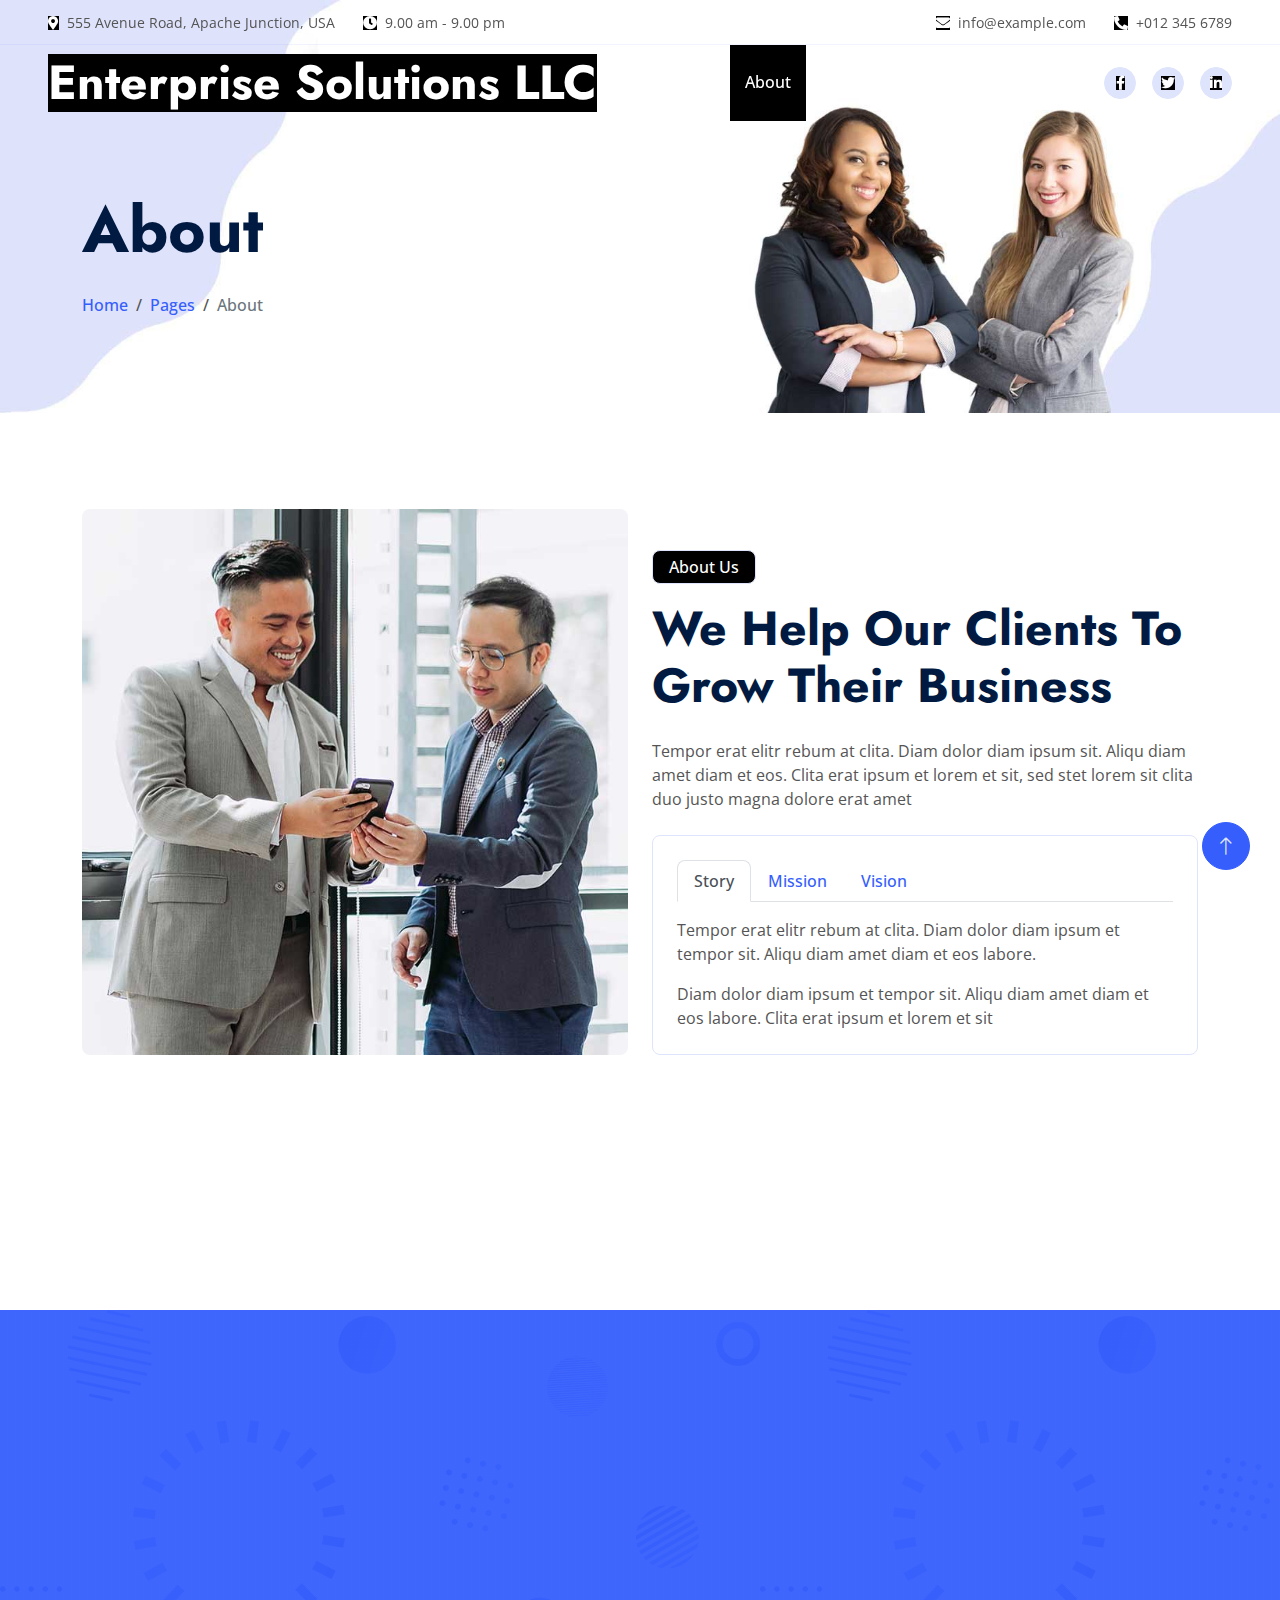
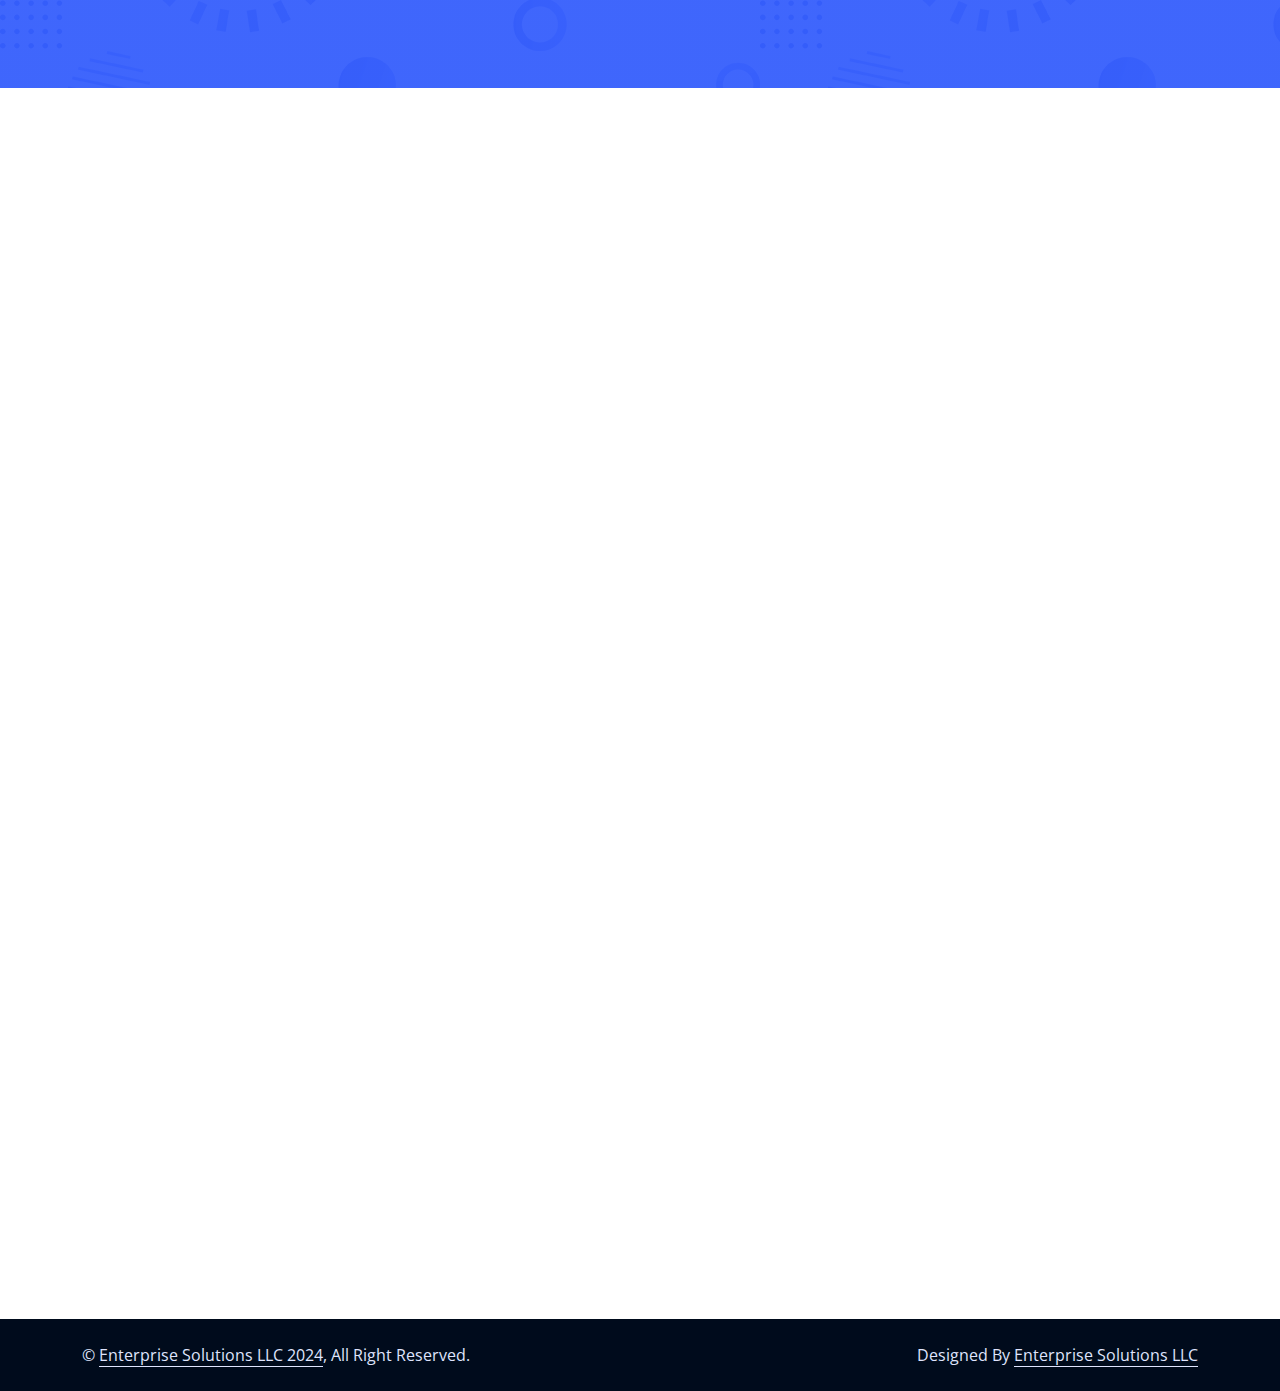
<file: about.html>
<!DOCTYPE html>
<html lang="en">

<head>
    <meta charset="utf-8">
    <title>Enterprise Solutions LLC</title>
    <meta content="width=device-width, initial-scale=1.0" name="viewport">
    <meta content="" name="keywords">
    <meta content="" name="description">

    <!-- Favicon -->
    <link href="img/favicon.ico" rel="icon">

    <!-- Google Web Fonts -->
    <link rel="preconnect" href="https://fonts.googleapis.com">
    <link rel="preconnect" href="https://fonts.gstatic.com" crossorigin>
    <link
        href="https://fonts.googleapis.com/css2?family=Jost:wght@500;600;700&family=Open+Sans:wght@400;500&display=swap"
        rel="stylesheet">

    <!-- Icon Font Stylesheet -->
    <link href="https://cdnjs.cloudflare.com/ajax/libs/font-awesome/5.10.0/css/all.min.css" rel="stylesheet">
    <link href="https://cdn.jsdelivr.net/npm/bootstrap-icons@1.4.1/font/bootstrap-icons.css" rel="stylesheet">

    <!-- Libraries Stylesheet -->
    <link href="lib/animate/animate.min.css" rel="stylesheet">
    <link href="lib/owlcarousel/assets/owl.carousel.min.css" rel="stylesheet">

    <!-- Customized Bootstrap Stylesheet -->
    <link href="css/bootstrap.min.css" rel="stylesheet">

    <!-- Template Stylesheet -->
    <link href="css/style.css" rel="stylesheet">
</head>

<body>
    <!-- Spinner Start -->
    <div id="spinner"
        class="show bg-white position-fixed translate-middle w-100 vh-100 top-50 start-50 d-flex align-items-center justify-content-center">
        <div class="spinner-border text-primary" role="status" style="width: 3rem; height: 3rem;"></div>
    </div>
    <!-- Spinner End -->


    <!-- Navbar Start -->
    <div class="container-fluid fixed-top px-0 wow fadeIn" data-wow-delay="0.1s">
        <div class="top-bar row gx-0 align-items-center d-none d-lg-flex">
            <div class="col-lg-6 px-5 text-start">
                <small><i class="fa fa-map-marker-alt text-primary me-2"></i>555 Avenue Road, Apache Junction, USA</small>
                <small class="ms-4"><i class="fa fa-clock text-primary me-2"></i>9.00 am - 9.00 pm</small>
            </div>
            <div class="col-lg-6 px-5 text-end">
                <small><i class="fa fa-envelope text-primary me-2"></i>info@example.com</small>
                <small class="ms-4"><i class="fa fa-phone-alt text-primary me-2"></i>+012 345 6789</small>
            </div>
        </div>

        <nav class="navbar navbar-expand-lg navbar-light py-lg-0 px-lg-5 wow fadeIn" data-wow-delay="0.1s">
            <a href="index.html" class="navbar-brand ms-4 ms-lg-0">
                <h1 class="display-5 text-primary m-0">Enterprise Solutions LLC </h1>
            </a>
            <!--<button type="button" class="navbar-toggler me-4" data-bs-toggle="collapse"
                data-bs-target="#navbarCollapse">
                <span class="navbar-toggler-icon"></span>
            </button>-->
            <div class="collapse navbar-collapse" id="navbarCollapse">
                <div class="navbar-nav ms-auto p-4 p-lg-0">
                    <a href="index.html" class="nav-item nav-link">Home</a>
                    <a href="about.html" class="nav-item nav-link active">About</a>
                    <a href="service.html" class="nav-item nav-link">Services</a>
                    <div class="nav-item dropdown">
                        <a href="#" class="nav-link dropdown-toggle" data-bs-toggle="dropdown">Pages</a>
                        <div class="dropdown-menu border-light m-0">
                            <a href="project.html" class="dropdown-item">Projects</a>
                            <a href="feature.html" class="dropdown-item">Features</a>
                            <a href="team.html" class="dropdown-item">Team Member</a>
                            <a href="testimonial.html" class="dropdown-item">Testimonial</a>
                            <a href="404.html" class="dropdown-item">404 Page</a>
                        </div>
                    </div>
                    <a href="contact.html" class="nav-item nav-link">Contact</a>
                </div>
                <div class="d-none d-lg-flex ms-2">
                    <a class="btn btn-light btn-sm-square rounded-circle ms-3" href="">
                        <small class="fab fa-facebook-f text-primary"></small>
                    </a>
                    <a class="btn btn-light btn-sm-square rounded-circle ms-3" href="">
                        <small class="fab fa-twitter text-primary"></small>
                    </a>
                    <a class="btn btn-light btn-sm-square rounded-circle ms-3" href="">
                        <small class="fab fa-linkedin-in text-primary"></small>
                    </a>
                </div>
            </div>
        </nav>
    </div>
    <!-- Navbar End -->


    <!-- Page Header Start -->
    <div class="container-fluid page-header mb-5 wow fadeIn" data-wow-delay="0.1s">
        <div class="container">
            <h1 class="display-3 mb-4 animated slideInDown">About</h1>
            <nav aria-label="breadcrumb animated slideInDown">
                <ol class="breadcrumb mb-0">
                    <li class="breadcrumb-item"><a href="#">Home</a></li>
                    <li class="breadcrumb-item"><a href="#">Pages</a></li>
                    <li class="breadcrumb-item active" aria-current="page">About</li>
                </ol>
            </nav>
        </div>
    </div>
    <!-- Page Header End -->


    <!-- About Start -->
    <div class="container-xxl py-5">
        <div class="container">
            <div class="row g-4 align-items-end mb-4">
                <div class="col-lg-6 wow fadeInUp" data-wow-delay="0.1s">
                    <img class="img-fluid rounded" src="img/about.jpg">
                </div>
                <div class="col-lg-6 wow fadeInUp" data-wow-delay="0.3s">
                    <p class="d-inline-block border rounded text-primary fw-semi-bold py-1 px-3">About Us</p>
                    <h1 class="display-5 mb-4">We Help Our Clients To Grow Their Business</h1>
                    <p class="mb-4">Tempor erat elitr rebum at clita. Diam dolor diam ipsum sit. Aliqu diam amet diam et
                        eos. Clita erat ipsum et lorem et sit, sed stet lorem sit clita duo justo magna dolore erat amet
                    </p>
                    <div class="border rounded p-4">
                        <nav>
                            <div class="nav nav-tabs mb-3" id="nav-tab" role="tablist">
                                <button class="nav-link fw-semi-bold active" id="nav-story-tab" data-bs-toggle="tab"
                                    data-bs-target="#nav-story" type="button" role="tab" aria-controls="nav-story"
                                    aria-selected="true">Story</button>
                                <button class="nav-link fw-semi-bold" id="nav-mission-tab" data-bs-toggle="tab"
                                    data-bs-target="#nav-mission" type="button" role="tab" aria-controls="nav-mission"
                                    aria-selected="false">Mission</button>
                                <button class="nav-link fw-semi-bold" id="nav-vision-tab" data-bs-toggle="tab"
                                    data-bs-target="#nav-vision" type="button" role="tab" aria-controls="nav-vision"
                                    aria-selected="false">Vision</button>
                            </div>
                        </nav>
                        <div class="tab-content" id="nav-tabContent">
                            <div class="tab-pane fade show active" id="nav-story" role="tabpanel"
                                aria-labelledby="nav-story-tab">
                                <p>Tempor erat elitr rebum at clita. Diam dolor diam ipsum et tempor sit. Aliqu diam
                                    amet diam et eos labore.</p>
                                <p class="mb-0">Diam dolor diam ipsum et tempor sit. Aliqu diam amet diam et eos labore.
                                    Clita erat ipsum et lorem et sit</p>
                            </div>
                            <div class="tab-pane fade" id="nav-mission" role="tabpanel"
                                aria-labelledby="nav-mission-tab">
                                <p>Tempor erat elitr rebum at clita. Diam dolor diam ipsum et tempor sit. Aliqu diam
                                    amet diam et eos labore.</p>
                                <p class="mb-0">Diam dolor diam ipsum et tempor sit. Aliqu diam amet diam et eos labore.
                                    Clita erat ipsum et lorem et sit</p>
                            </div>
                            <div class="tab-pane fade" id="nav-vision" role="tabpanel" aria-labelledby="nav-vision-tab">
                                <p>Tempor erat elitr rebum at clita. Diam dolor diam ipsum et tempor sit. Aliqu diam
                                    amet diam et eos labore.</p>
                                <p class="mb-0">Diam dolor diam ipsum et tempor sit. Aliqu diam amet diam et eos labore.
                                    Clita erat ipsum et lorem et sit</p>
                            </div>
                        </div>
                    </div>
                </div>
            </div>
            <div class="border rounded p-4 wow fadeInUp" data-wow-delay="0.1s">
                <div class="row g-4">
                    <div class="col-lg-4 wow fadeIn" data-wow-delay="0.1s">
                        <div class="h-100">
                            <div class="d-flex">
                                <div class="flex-shrink-0 btn-lg-square rounded-circle bg-primary">
                                    <i class="fa fa-times text-white"></i>
                                </div>
                                <div class="ps-3">
                                    <h4>No Hidden Cost</h4>
                                    <span>Clita erat ipsum lorem sit sed stet duo justo</span>
                                </div>
                                <div class="border-end d-none d-lg-block"></div>
                            </div>
                            <div class="border-bottom mt-4 d-block d-lg-none"></div>
                        </div>
                    </div>
                    <div class="col-lg-4 wow fadeIn" data-wow-delay="0.3s">
                        <div class="h-100">
                            <div class="d-flex">
                                <div class="flex-shrink-0 btn-lg-square rounded-circle bg-primary">
                                    <i class="fa fa-users text-white"></i>
                                </div>
                                <div class="ps-3">
                                    <h4>Dedicated Team</h4>
                                    <span>Clita erat ipsum lorem sit sed stet duo justo</span>
                                </div>
                                <div class="border-end d-none d-lg-block"></div>
                            </div>
                            <div class="border-bottom mt-4 d-block d-lg-none"></div>
                        </div>
                    </div>
                    <div class="col-lg-4 wow fadeIn" data-wow-delay="0.5s">
                        <div class="h-100">
                            <div class="d-flex">
                                <div class="flex-shrink-0 btn-lg-square rounded-circle bg-primary">
                                    <i class="fa fa-phone text-white"></i>
                                </div>
                                <div class="ps-3">
                                    <h4>24/7 Available</h4>
                                    <span>Clita erat ipsum lorem sit sed stet duo justo</span>
                                </div>
                            </div>
                        </div>
                    </div>
                </div>
            </div>
        </div>
    </div>
    <!-- About End -->


    <!-- Facts Start -->
    <div class="container-fluid facts my-5 py-5">
        <div class="container py-5">
            <div class="row g-5">
                <div class="col-sm-6 col-lg-3 text-center wow fadeIn" data-wow-delay="0.1s">
                    <i class="fa fa-users fa-3x text-white mb-3"></i>
                    <h1 class="display-4 text-white" data-toggle="counter-up">1234</h1>
                    <span class="fs-5 text-white">Happy Clients</span>
                    <hr class="bg-white w-25 mx-auto mb-0">
                </div>
                <div class="col-sm-6 col-lg-3 text-center wow fadeIn" data-wow-delay="0.3s">
                    <i class="fa fa-check fa-3x text-white mb-3"></i>
                    <h1 class="display-4 text-white" data-toggle="counter-up">1234</h1>
                    <span class="fs-5 text-white">Projects Completed</span>
                    <hr class="bg-white w-25 mx-auto mb-0">
                </div>
                <div class="col-sm-6 col-lg-3 text-center wow fadeIn" data-wow-delay="0.5s">
                    <i class="fa fa-users-cog fa-3x text-white mb-3"></i>
                    <h1 class="display-4 text-white" data-toggle="counter-up">1234</h1>
                    <span class="fs-5 text-white">Dedicated Staff</span>
                    <hr class="bg-white w-25 mx-auto mb-0">
                </div>
                <div class="col-sm-6 col-lg-3 text-center wow fadeIn" data-wow-delay="0.7s">
                    <i class="fa fa-award fa-3x text-white mb-3"></i>
                    <h1 class="display-4 text-white" data-toggle="counter-up">1234</h1>
                    <span class="fs-5 text-white">Awards Achieved</span>
                    <hr class="bg-white w-25 mx-auto mb-0">
                </div>
            </div>
        </div>
    </div>
    <!-- Facts End -->


    <!-- Team Start -->
    <div class="container-xxl py-5">
        <div class="container">
            <div class="text-center mx-auto wow fadeInUp" data-wow-delay="0.1s" style="max-width: 600px;">
                <p class="d-inline-block border rounded text-primary fw-semi-bold py-1 px-3">Our Team</p>
                <h1 class="display-5 mb-5">Exclusive Team</h1>
            </div>
            <div class="row g-4">
                <div class="col-lg-4 col-md-6 wow fadeInUp" data-wow-delay="0.1s">
                    <div class="team-item">
                        <img class="img-fluid rounded" src="img/team-1.jpg" alt="">
                        <div class="team-text">
                            <h4 class="mb-0">Kate Winslet</h4>
                            <div class="team-social d-flex">
                                <a class="btn btn-square rounded-circle mx-1" href=""><i
                                        class="fab fa-facebook-f"></i></a>
                                <a class="btn btn-square rounded-circle mx-1" href=""><i class="fab fa-twitter"></i></a>
                                <a class="btn btn-square rounded-circle mx-1" href=""><i
                                        class="fab fa-instagram"></i></a>
                            </div>
                        </div>
                    </div>
                </div>
                <div class="col-lg-4 col-md-6 wow fadeInUp" data-wow-delay="0.3s">
                    <div class="team-item">
                        <img class="img-fluid rounded" src="img/team-2.jpg" alt="">
                        <div class="team-text">
                            <h4 class="mb-0">Jac Jacson</h4>
                            <div class="team-social d-flex">
                                <a class="btn btn-square rounded-circle mx-1" href=""><i
                                        class="fab fa-facebook-f"></i></a>
                                <a class="btn btn-square rounded-circle mx-1" href=""><i class="fab fa-twitter"></i></a>
                                <a class="btn btn-square rounded-circle mx-1" href=""><i
                                        class="fab fa-instagram"></i></a>
                            </div>
                        </div>
                    </div>
                </div>
                <div class="col-lg-4 col-md-6 wow fadeInUp" data-wow-delay="0.5s">
                    <div class="team-item">
                        <img class="img-fluid rounded" src="img/team-3.jpg" alt="">
                        <div class="team-text">
                            <h4 class="mb-0">Doris Jordan</h4>
                            <div class="team-social d-flex">
                                <a class="btn btn-square rounded-circle mx-1" href=""><i
                                        class="fab fa-facebook-f"></i></a>
                                <a class="btn btn-square rounded-circle mx-1" href=""><i class="fab fa-twitter"></i></a>
                                <a class="btn btn-square rounded-circle mx-1" href=""><i
                                        class="fab fa-instagram"></i></a>
                            </div>
                        </div>
                    </div>
                </div>
            </div>
        </div>
    </div>
    <!-- Team End -->


    <!-- Footer Start -->
    <div class="container-fluid bg-dark text-light footer mt-5 py-5 wow fadeIn" data-wow-delay="0.1s">
        <div class="container py-5">
            <div class="row g-5">
                <div class="col-lg-3 col-md-6">
                    <h4 class="text-white mb-4">Our Office</h4>
                    <p class="mb-2"><i class="fa fa-map-marker-alt me-3"></i>123 Street, New York, USA</p>
                    <p class="mb-2"><i class="fa fa-phone-alt me-3"></i>+012 345 67890</p>
                    <p class="mb-2"><i class="fa fa-envelope me-3"></i>info@example.com</p>
                    <div class="d-flex pt-2">
                        <a class="btn btn-square btn-outline-light rounded-circle me-2" href=""><i
                                class="fab fa-twitter"></i></a>
                        <a class="btn btn-square btn-outline-light rounded-circle me-2" href=""><i
                                class="fab fa-facebook-f"></i></a>
                        <a class="btn btn-square btn-outline-light rounded-circle me-2" href=""><i
                                class="fab fa-youtube"></i></a>
                        <a class="btn btn-square btn-outline-light rounded-circle me-2" href=""><i
                                class="fab fa-linkedin-in"></i></a>
                    </div>
                </div>
                <div class="col-lg-3 col-md-6">
                    <h4 class="text-white mb-4">Services</h4>
                    <a class="btn btn-link" href="">Cybersecurity  Planning</a>
                    <a class="btn btn-link" href="">Cash Investment</a>
                    <a class="btn btn-link" href="">Cybersecurity  Consultancy</a>
                    <a class="btn btn-link" href="">Business Loans</a>
                    <a class="btn btn-link" href="">Business Analysis</a>
                </div>
                <div class="col-lg-3 col-md-6">
                    <h4 class="text-white mb-4">Quick Links</h4>
                    <a class="btn btn-link" href="">About Us</a>
                    <a class="btn btn-link" href="">Contact Us</a>
                    <a class="btn btn-link" href="">Our Services</a>
                    <a class="btn btn-link" href="">Terms & Condition</a>
                    <a class="btn btn-link" href="">Support</a>
                </div>

            </div>
        </div>
    </div>
    <!-- Footer End -->


    <!-- Copyright Start -->
    <div class="container-fluid copyright py-4">
        <div class="container">
            <div class="row">
                <div class="col-md-6 text-center text-md-start mb-3 mb-md-0">
                    &copy; <a class="border-bottom" href="./">Enterprise Solutions LLC 2024</a>, All Right Reserved.
                </div>
                <div class="col-md-6 text-center text-md-end">
                    <!--/*** . ***/-->
                    Designed By <a class="border-bottom" href="https://enterprisesolutions.vip">Enterprise Solutions LLC</a>
                </div>
            </div>
        </div>
    </div>
    <!-- Copyright End -->


    <!-- Back to Top -->
    <a href="#" class="btn btn-lg btn-primary btn-lg-square rounded-circle back-to-top"><i
            class="bi bi-arrow-up"></i></a>


    <!-- JavaScript Libraries -->
    <script src="https://code.jquery.com/jquery-3.4.1.min.js"></script>
    <script src="https://cdn.jsdelivr.net/npm/bootstrap@5.0.0/dist/js/bootstrap.bundle.min.js"></script>
    <script src="lib/wow/wow.min.js"></script>
    <script src="lib/easing/easing.min.js"></script>
    <script src="lib/waypoints/waypoints.min.js"></script>
    <script src="lib/owlcarousel/owl.carousel.min.js"></script>
    <script src="lib/counterup/counterup.min.js"></script>

    <!-- Template Javascript -->
    <script src="js/main.js"></script>
</body>

</html>
</file>
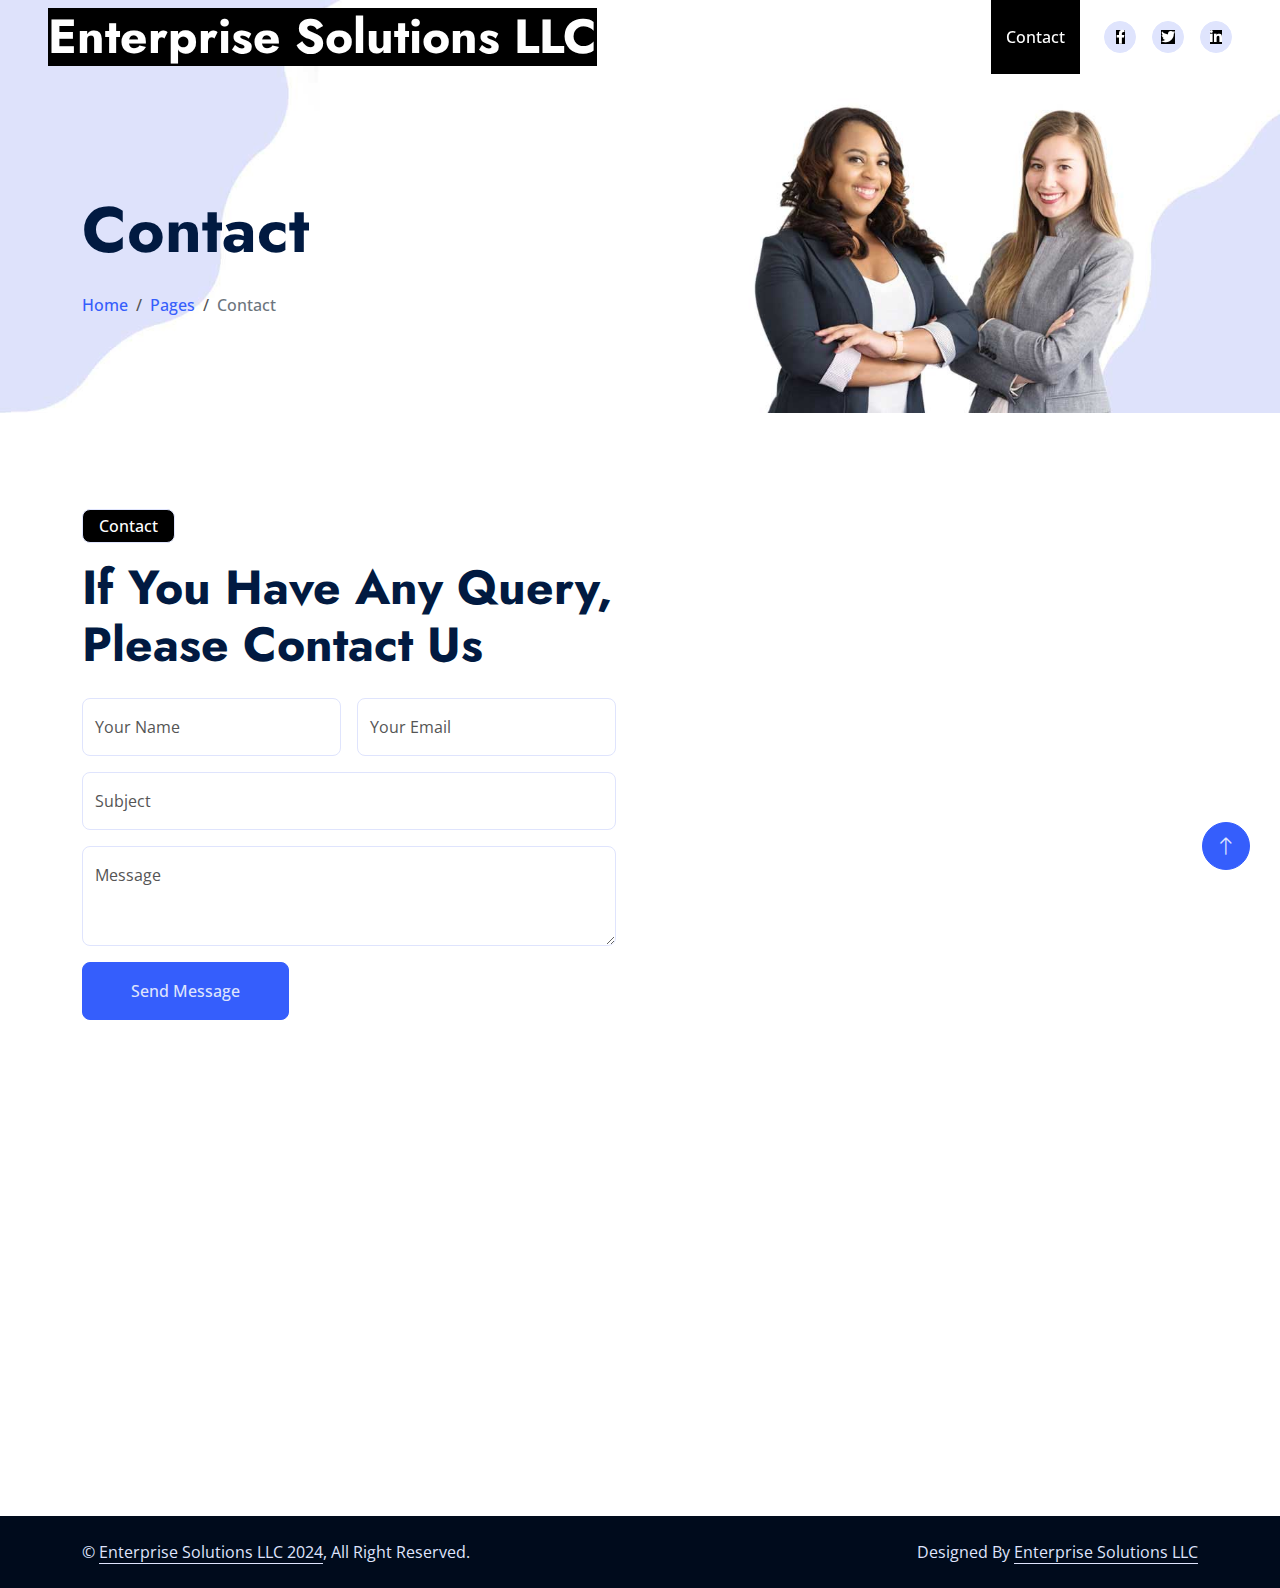
<file: contact.html>
<!DOCTYPE html>
<html lang="en">

<head>
    <meta charset="utf-8">
    <title>Enterprise Solutions LLC</title>
    <meta content="width=device-width, initial-scale=1.0" name="viewport">
    <meta content="" name="keywords">
    <meta content="" name="description">

    <!-- Favicon -->
    <link href="img/favicon.ico" rel="icon">

    <!-- Google Web Fonts -->
    <link rel="preconnect" href="https://fonts.googleapis.com">
    <link rel="preconnect" href="https://fonts.gstatic.com" crossorigin>
    <link
        href="https://fonts.googleapis.com/css2?family=Jost:wght@500;600;700&family=Open+Sans:wght@400;500&display=swap"
        rel="stylesheet">

    <!-- Icon Font Stylesheet -->
    <link href="https://cdnjs.cloudflare.com/ajax/libs/font-awesome/5.10.0/css/all.min.css" rel="stylesheet">
    <link href="https://cdn.jsdelivr.net/npm/bootstrap-icons@1.4.1/font/bootstrap-icons.css" rel="stylesheet">

    <!-- Libraries Stylesheet -->
    <link href="lib/animate/animate.min.css" rel="stylesheet">
    <link href="lib/owlcarousel/assets/owl.carousel.min.css" rel="stylesheet">

    <!-- Customized Bootstrap Stylesheet -->
    <link href="css/bootstrap.min.css" rel="stylesheet">

    <!-- Template Stylesheet -->
    <link href="css/style.css" rel="stylesheet">
</head>

<body>
    <!-- Spinner Start -->
    <div id="spinner"
        class="show bg-white position-fixed translate-middle w-100 vh-100 top-50 start-50 d-flex align-items-center justify-content-center">
        <div class="spinner-border text-primary" role="status" style="width: 3rem; height: 3rem;"></div>
    </div>
    <!-- Spinner End -->


    <!-- Navbar Start -->
    <div class="container-fluid fixed-top px-0 wow fadeIn" data-wow-delay="0.1s">
<!--        <div class="top-bar row gx-0 align-items-center d-none d-lg-flex">-->
<!--            <div class="col-lg-6 px-5 text-start">-->
<!--                <small><i class="fa fa-map-marker-alt text-primary me-2"></i>555 Avenue Road, Apache Junction, USA</small>-->
<!--                <small class="ms-4"><i class="fa fa-clock text-primary me-2"></i>9.00 am - 9.00 pm</small>-->
<!--            </div>-->
<!--            <div class="col-lg-6 px-5 text-end">-->
<!--                <small><i class="fa fa-envelope text-primary me-2"></i>info@example.com</small>-->
<!--                <small class="ms-4"><i class="fa fa-phone-alt text-primary me-2"></i>+012 345 6789</small>-->
<!--            </div>-->
<!--        </div>-->

        <nav class="navbar navbar-expand-lg navbar-light py-lg-0 px-lg-5 wow fadeIn" data-wow-delay="0.1s">
            <a href="index.html" class="navbar-brand ms-4 ms-lg-0">
                <h1 class="display-5 text-primary m-0">Enterprise Solutions LLC </h1>
            </a>
            <!--<button type="button" class="navbar-toggler me-4" data-bs-toggle="collapse"
                data-bs-target="#navbarCollapse">
                <span class="navbar-toggler-icon"></span>
            </button>-->
            <div class="collapse navbar-collapse" id="navbarCollapse">
                <div class="navbar-nav ms-auto p-4 p-lg-0">
                    <a href="index.html" class="nav-item nav-link">Home</a>
<!--                    <a href="about.html" class="nav-item nav-link">About</a>-->
<!--                    <a href="service.html" class="nav-item nav-link">Services</a>-->
<!--                    <div class="nav-item dropdown">-->
<!--                        <a href="#" class="nav-link dropdown-toggle" data-bs-toggle="dropdown">Pages</a>-->
<!--                        <div class="dropdown-menu border-light m-0">-->
<!--                            <a href="project.html" class="dropdown-item">Projects</a>-->
<!--                            <a href="feature.html" class="dropdown-item">Features</a>-->
<!--                            <a href="team.html" class="dropdown-item">Team Member</a>-->
<!--                            <a href="testimonial.html" class="dropdown-item">Testimonial</a>-->
<!--                            <a href="404.html" class="dropdown-item">404 Page</a>-->
<!--                        </div>-->
<!--                    </div>-->
                    <a href="contact.html" class="nav-item nav-link active">Contact</a>
                </div>
                <div class="d-none d-lg-flex ms-2">
                    <a class="btn btn-light btn-sm-square rounded-circle ms-3" href="">
                        <small class="fab fa-facebook-f text-primary"></small>
                    </a>
                    <a class="btn btn-light btn-sm-square rounded-circle ms-3" href="">
                        <small class="fab fa-twitter text-primary"></small>
                    </a>
                    <a class="btn btn-light btn-sm-square rounded-circle ms-3" href="">
                        <small class="fab fa-linkedin-in text-primary"></small>
                    </a>
                </div>
            </div>
        </nav>
    </div>
    <!-- Navbar End -->


    <!-- Page Header Start -->
    <div class="container-fluid page-header mb-5 wow fadeIn" data-wow-delay="0.1s">
        <div class="container">
            <h1 class="display-3 mb-4 animated slideInDown">Contact</h1>
            <nav aria-label="breadcrumb animated slideInDown">
                <ol class="breadcrumb mb-0">
                    <li class="breadcrumb-item"><a href="#">Home</a></li>
                    <li class="breadcrumb-item"><a href="#">Pages</a></li>
                    <li class="breadcrumb-item active" aria-current="page">Contact</li>
                </ol>
            </nav>
        </div>
    </div>
    <!-- Page Header End -->


    <!-- Contact Start -->
    <div class="container-xxl py-5">
        <div class="container">
            <div class="row g-5">
                <div class="col-lg-6 wow fadeIn" data-wow-delay="0.1s">
                    <p class="d-inline-block border rounded text-primary fw-semi-bold py-1 px-3">Contact</p>
                    <h1 class="display-5 mb-4">If You Have Any Query, Please Contact Us</h1>

                    <form>
                        <div class="row g-3">
                            <div class="col-md-6">
                                <div class="form-floating">
                                    <input type="text" class="form-control" id="name" placeholder="Your Name">
                                    <label for="name">Your Name</label>
                                </div>
                            </div>
                            <div class="col-md-6">
                                <div class="form-floating">
                                    <input type="email" class="form-control" id="email" placeholder="Your Email">
                                    <label for="email">Your Email</label>
                                </div>
                            </div>
                            <div class="col-12">
                                <div class="form-floating">
                                    <input type="text" class="form-control" id="subject" placeholder="Subject">
                                    <label for="subject">Subject</label>
                                </div>
                            </div>
                            <div class="col-12">
                                <div class="form-floating">
                                    <textarea class="form-control" placeholder="Leave a message here" id="message"
                                        style="height: 100px"></textarea>
                                    <label for="message">Message</label>
                                </div>
                            </div>
                            <div class="col-12">
                                <button class="btn btn-primary py-3 px-5" type="submit">Send Message</button>
                            </div>
                        </div>
                    </form>
                </div>
                <div class="col-lg-6 wow fadeIn" data-wow-delay="0.5s" style="min-height: 450px;">
                    <div class="position-relative rounded overflow-hidden h-100">
                        <iframe class="position-relative w-100 h-100"
                                src=""
                            frameborder="0" style="min-height: 450px; border:0;" allowfullscreen="" aria-hidden="false"
                            tabindex="0"></iframe>
                    </div>
                </div>
            </div>
        </div>
    </div>
    <!-- Contact End -->


    <!-- Footer Start -->
    <div class="container-fluid bg-dark text-light footer mt-5 py-5 wow fadeIn" data-wow-delay="0.1s">
        <div class="container py-5">
            <div class="row g-5">
                <div class="col-lg-3 col-md-6">
<!--                    <h4 class="text-white mb-4">Our Office</h4>-->
<!--                    <p class="mb-2"><i class="fa fa-map-marker-alt me-3"></i>123 Street, New York, USA</p>-->
<!--                    <p class="mb-2"><i class="fa fa-phone-alt me-3"></i>+012 345 67890</p>-->
<!--                    <p class="mb-2"><i class="fa fa-envelope me-3"></i>info@example.com</p>-->
                    <div class="d-flex pt-2">
                        <a class="btn btn-square btn-outline-light rounded-circle me-2" href=""><i
                                class="fab fa-twitter"></i></a>
                        <a class="btn btn-square btn-outline-light rounded-circle me-2" href=""><i
                                class="fab fa-facebook-f"></i></a>
                        <a class="btn btn-square btn-outline-light rounded-circle me-2" href=""><i
                                class="fab fa-youtube"></i></a>
                        <a class="btn btn-square btn-outline-light rounded-circle me-2" href=""><i
                                class="fab fa-linkedin-in"></i></a>
                    </div>
                </div>
                <div class="col-lg-3 col-md-6">
                    <h4 class="text-white mb-4">Services</h4>
                    <a class="btn btn-link" href="">Cybersecurity  Planning</a>
                    <a class="btn btn-link" href="">Cybersecurity  Consultancy</a>
                    <a class="btn btn-link" href="">Cybersecurity  Operations</a>
                    <a class="btn btn-link" href="">Cybersecurity  Blueprinting</a>
                </div>
                <div class="col-lg-3 col-md-6">
                    <h4 class="text-white mb-4">Quick Links</h4>
                    <a class="btn btn-link" href="">About Us</a>
                    <a class="btn btn-link" href="">Contact Us</a>
                    <a class="btn btn-link" href="">Our Services</a>
                    <a class="btn btn-link" href="">Terms & Condition</a>
                    <a class="btn btn-link" href="">Support</a>
                </div>

            </div>
        </div>
    </div>
    <!-- Footer End -->


    <!-- Copyright Start -->
    <div class="container-fluid copyright py-4">
        <div class="container">
            <div class="row">
                <div class="col-md-6 text-center text-md-start mb-3 mb-md-0">
                    &copy; <a class="border-bottom" href="./">Enterprise Solutions LLC 2024</a>, All Right Reserved.
                </div>
                <div class="col-md-6 text-center text-md-end">
                    <!--/*** . ***/-->
                    Designed By <a class="border-bottom" href="https://enterprisesolutions.vip">Enterprise Solutions LLC</a>
                </div>
            </div>
        </div>
    </div>
    <!-- Copyright End -->


    <!-- Back to Top -->
    <a href="#" class="btn btn-lg btn-primary btn-lg-square rounded-circle back-to-top"><i
            class="bi bi-arrow-up"></i></a>


    <!-- JavaScript Libraries -->
    <script src="https://code.jquery.com/jquery-3.4.1.min.js"></script>
    <script src="https://cdn.jsdelivr.net/npm/bootstrap@5.0.0/dist/js/bootstrap.bundle.min.js"></script>
    <script src="lib/wow/wow.min.js"></script>
    <script src="lib/easing/easing.min.js"></script>
    <script src="lib/waypoints/waypoints.min.js"></script>
    <script src="lib/owlcarousel/owl.carousel.min.js"></script>
    <script src="lib/counterup/counterup.min.js"></script>

    <!-- Template Javascript -->
    <script src="js/main.js"></script>
</body>

<script type="text/javascript" src="https://cdn.emailjs.com/dist/email.min.js"></script>
<script type="text/javascript">
   (function(){
      emailjs.init("IYj_SNVmjms--s3yb");
   })();
</script>

<script>
    document.getElementById('contactForm').addEventListener('submit', function (e) {
    e.preventDefault();

    // Get form values
    const name = document.getElementById('name').value;
    const email = document.getElementById('email').value;
    const subject = document.getElementById('subject').value;
    const message = document.getElementById('message').value;

    // Validate form inputs
    if (name && email && subject && message) {
        emailjs.send("service_80sqg06", "template_bl8etf2", {
            from_name: name,
            from_email: email,
            subject: subject,
            message_html: message
        })
        .then(function(response) {
           alert('Message sent successfully!');
           document.getElementById('contactForm').reset(); // Reset form after submission
        }, function(error) {
           alert('Failed to send the message. Please try again later.');
           console.error('Error:', error);
        });
    } else {
        alert('Please fill out all fields.');
    }
});

</script>



</html>
</file>
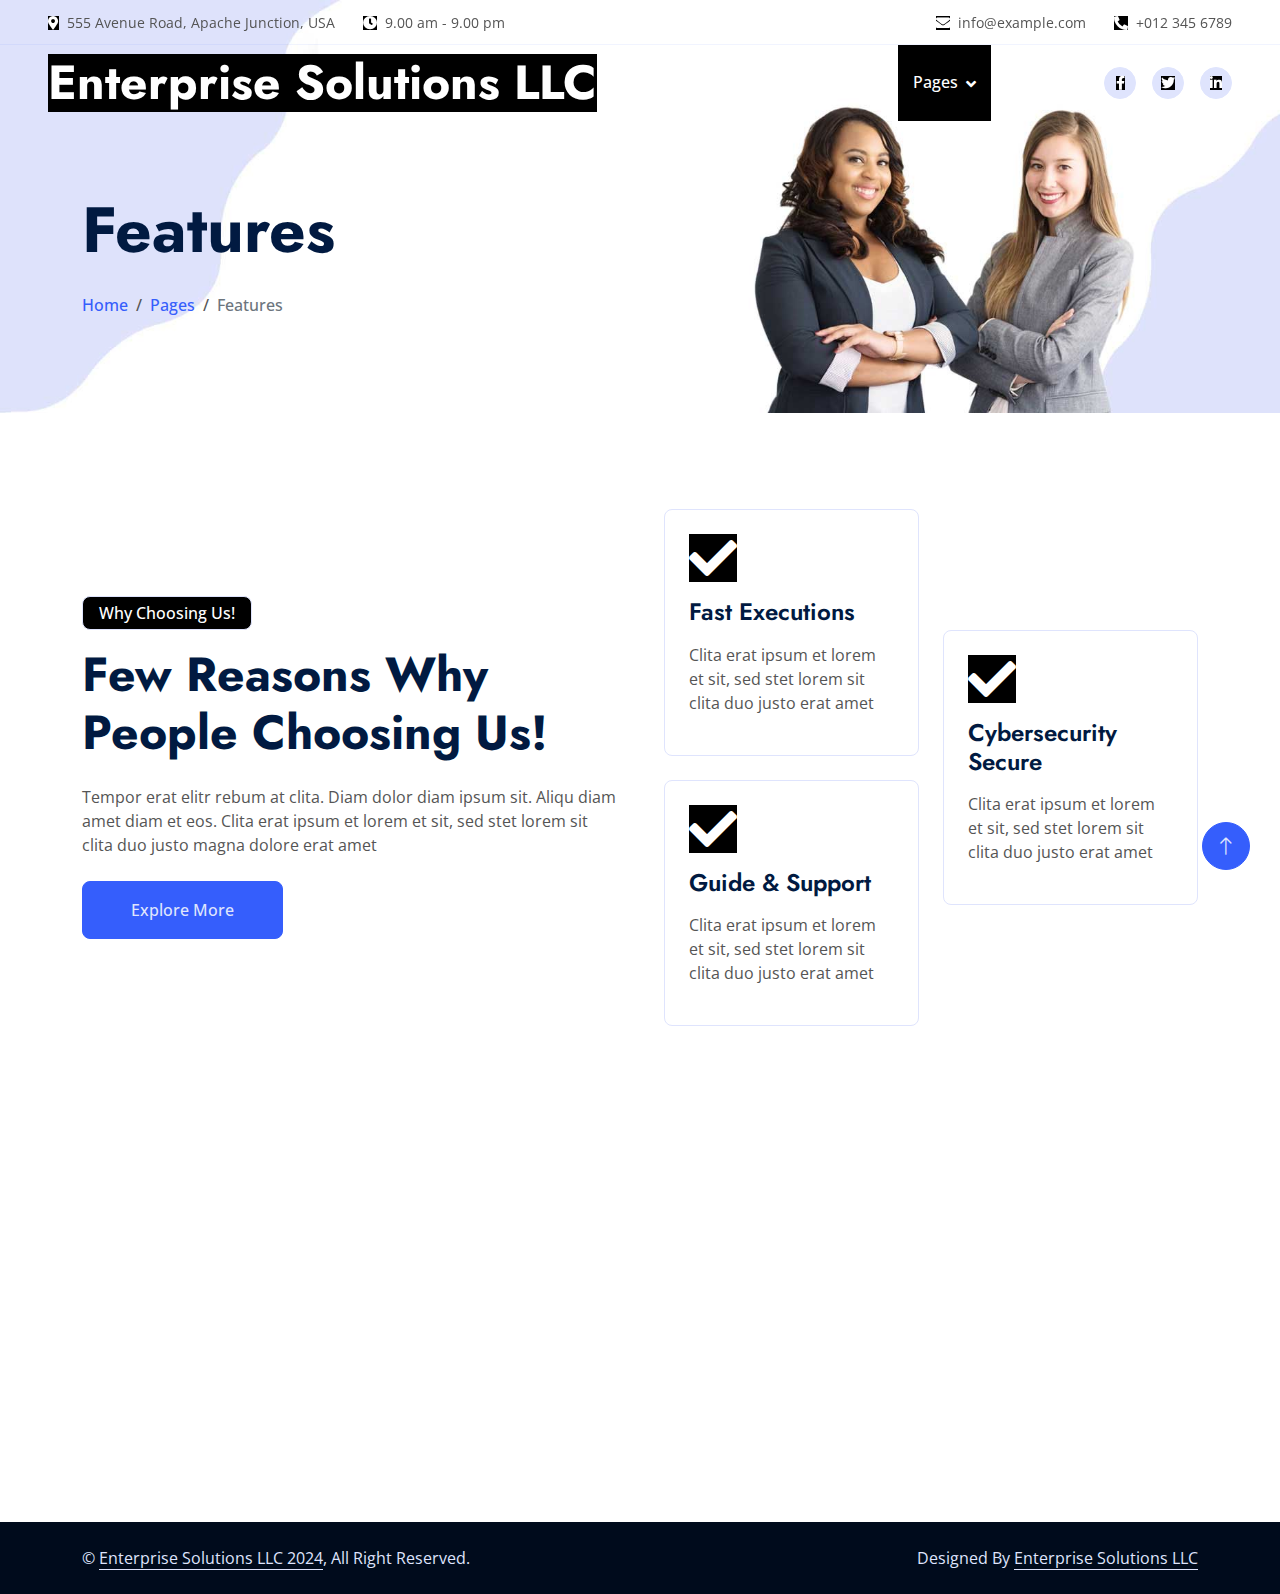
<file: feature.html>
<!DOCTYPE html>
<html lang="en">

<head>
    <meta charset="utf-8">
    <title>Enterprise Solutions LLC</title>
    <meta content="width=device-width, initial-scale=1.0" name="viewport">
    <meta content="" name="keywords">
    <meta content="" name="description">

    <!-- Favicon -->
    <link href="img/favicon.ico" rel="icon">

    <!-- Google Web Fonts -->
    <link rel="preconnect" href="https://fonts.googleapis.com">
    <link rel="preconnect" href="https://fonts.gstatic.com" crossorigin>
    <link
        href="https://fonts.googleapis.com/css2?family=Jost:wght@500;600;700&family=Open+Sans:wght@400;500&display=swap"
        rel="stylesheet">

    <!-- Icon Font Stylesheet -->
    <link href="https://cdnjs.cloudflare.com/ajax/libs/font-awesome/5.10.0/css/all.min.css" rel="stylesheet">
    <link href="https://cdn.jsdelivr.net/npm/bootstrap-icons@1.4.1/font/bootstrap-icons.css" rel="stylesheet">

    <!-- Libraries Stylesheet -->
    <link href="lib/animate/animate.min.css" rel="stylesheet">
    <link href="lib/owlcarousel/assets/owl.carousel.min.css" rel="stylesheet">

    <!-- Customized Bootstrap Stylesheet -->
    <link href="css/bootstrap.min.css" rel="stylesheet">

    <!-- Template Stylesheet -->
    <link href="css/style.css" rel="stylesheet">
</head>

<body>
    <!-- Spinner Start -->
    <div id="spinner"
        class="show bg-white position-fixed translate-middle w-100 vh-100 top-50 start-50 d-flex align-items-center justify-content-center">
        <div class="spinner-border text-primary" role="status" style="width: 3rem; height: 3rem;"></div>
    </div>
    <!-- Spinner End -->


    <!-- Navbar Start -->
    <div class="container-fluid fixed-top px-0 wow fadeIn" data-wow-delay="0.1s">
        <div class="top-bar row gx-0 align-items-center d-none d-lg-flex">
            <div class="col-lg-6 px-5 text-start">
                <small><i class="fa fa-map-marker-alt text-primary me-2"></i>555 Avenue Road, Apache Junction, USA</small>
                <small class="ms-4"><i class="fa fa-clock text-primary me-2"></i>9.00 am - 9.00 pm</small>
            </div>
            <div class="col-lg-6 px-5 text-end">
                <small><i class="fa fa-envelope text-primary me-2"></i>info@example.com</small>
                <small class="ms-4"><i class="fa fa-phone-alt text-primary me-2"></i>+012 345 6789</small>
            </div>
        </div>

        <nav class="navbar navbar-expand-lg navbar-light py-lg-0 px-lg-5 wow fadeIn" data-wow-delay="0.1s">
            <a href="index.html" class="navbar-brand ms-4 ms-lg-0">
                <h1 class="display-5 text-primary m-0">Enterprise Solutions LLC </h1>
            </a>
            <!--<button type="button" class="navbar-toggler me-4" data-bs-toggle="collapse"
                data-bs-target="#navbarCollapse">
                <span class="navbar-toggler-icon"></span>
            </button>-->
            <div class="collapse navbar-collapse" id="navbarCollapse">
                <div class="navbar-nav ms-auto p-4 p-lg-0">
                    <a href="index.html" class="nav-item nav-link">Home</a>
                    <a href="about.html" class="nav-item nav-link">About</a>
                    <a href="service.html" class="nav-item nav-link">Services</a>
                    <div class="nav-item dropdown">
                        <a href="#" class="nav-link dropdown-toggle active" data-bs-toggle="dropdown">Pages</a>
                        <div class="dropdown-menu border-light m-0">
                            <a href="project.html" class="dropdown-item">Projects</a>
                            <a href="feature.html" class="dropdown-item active">Features</a>
                            <a href="team.html" class="dropdown-item">Team Member</a>
                            <a href="testimonial.html" class="dropdown-item">Testimonial</a>
                            <a href="404.html" class="dropdown-item">404 Page</a>
                        </div>
                    </div>
                    <a href="contact.html" class="nav-item nav-link">Contact</a>
                </div>
                <div class="d-none d-lg-flex ms-2">
                    <a class="btn btn-light btn-sm-square rounded-circle ms-3" href="">
                        <small class="fab fa-facebook-f text-primary"></small>
                    </a>
                    <a class="btn btn-light btn-sm-square rounded-circle ms-3" href="">
                        <small class="fab fa-twitter text-primary"></small>
                    </a>
                    <a class="btn btn-light btn-sm-square rounded-circle ms-3" href="">
                        <small class="fab fa-linkedin-in text-primary"></small>
                    </a>
                </div>
            </div>
        </nav>
    </div>
    <!-- Navbar End -->


    <!-- Page Header Start -->
    <div class="container-fluid page-header mb-5 wow fadeIn" data-wow-delay="0.1s">
        <div class="container">
            <h1 class="display-3 mb-4 animated slideInDown">Features</h1>
            <nav aria-label="breadcrumb animated slideInDown">
                <ol class="breadcrumb mb-0">
                    <li class="breadcrumb-item"><a href="#">Home</a></li>
                    <li class="breadcrumb-item"><a href="#">Pages</a></li>
                    <li class="breadcrumb-item active" aria-current="page">Features</li>
                </ol>
            </nav>
        </div>
    </div>
    <!-- Page Header End -->


    <!-- Features Start -->
    <div class="container-xxl feature py-5">
        <div class="container">
            <div class="row g-5 align-items-center">
                <div class="col-lg-6 wow fadeInUp" data-wow-delay="0.1s">
                    <p class="d-inline-block border rounded text-primary fw-semi-bold py-1 px-3">Why Choosing Us!</p>
                    <h1 class="display-5 mb-4">Few Reasons Why People Choosing Us!</h1>
                    <p class="mb-4">Tempor erat elitr rebum at clita. Diam dolor diam ipsum sit. Aliqu diam amet diam et
                        eos. Clita erat ipsum et lorem et sit, sed stet lorem sit clita duo justo magna dolore erat amet
                    </p>
                    <a class="btn btn-primary py-3 px-5" href="">Explore More</a>
                </div>
                <div class="col-lg-6">
                    <div class="row g-4 align-items-center">
                        <div class="col-md-6">
                            <div class="row g-4">
                                <div class="col-12 wow fadeIn" data-wow-delay="0.3s">
                                    <div class="feature-box border rounded p-4">
                                        <i class="fa fa-check fa-3x text-primary mb-3"></i>
                                        <h4 class="mb-3">Fast Executions</h4>
                                        <p class="mb-3">Clita erat ipsum et lorem et sit, sed stet lorem sit clita duo
                                            justo erat amet</p>
<!--&lt;!&ndash;                                        <a class="fw-semi-bold" href="">Read More <i&ndash;&gt;-->
<!--                                                class="fa fa-arrow-right ms-1"></i></a>-->
                                    </div>
                                </div>
                                <div class="col-12 wow fadeIn" data-wow-delay="0.5s">
                                    <div class="feature-box border rounded p-4">
                                        <i class="fa fa-check fa-3x text-primary mb-3"></i>
                                        <h4 class="mb-3">Guide & Support</h4>
                                        <p class="mb-3">Clita erat ipsum et lorem et sit, sed stet lorem sit clita duo
                                            justo erat amet</p>
<!--                                        <a class="fw-semi-bold" href="">Read More <i-->
<!--                                                class="fa fa-arrow-right ms-1"></i></a>-->
                                    </div>
                                </div>
                            </div>
                        </div>
                        <div class="col-md-6 wow fadeIn" data-wow-delay="0.7s">
                            <div class="feature-box border rounded p-4">
                                <i class="fa fa-check fa-3x text-primary mb-3"></i>
                                <h4 class="mb-3">Cybersecurity  Secure</h4>
                                <p class="mb-3">Clita erat ipsum et lorem et sit, sed stet lorem sit clita duo justo
                                    erat amet</p>
<!--                                <a class="fw-semi-bold" href="">Read More <i class="fa fa-arrow-right ms-1"></i></a>-->
                            </div>
                        </div>
                    </div>
                </div>
            </div>
        </div>
    </div>
    <!-- Features End -->


    <!-- Footer Start -->
    <div class="container-fluid bg-dark text-light footer mt-5 py-5 wow fadeIn" data-wow-delay="0.1s">
        <div class="container py-5">
            <div class="row g-5">
                <div class="col-lg-3 col-md-6">
                    <h4 class="text-white mb-4">Our Office</h4>
                    <p class="mb-2"><i class="fa fa-map-marker-alt me-3"></i>123 Street, New York, USA</p>
                    <p class="mb-2"><i class="fa fa-phone-alt me-3"></i>+012 345 67890</p>
                    <p class="mb-2"><i class="fa fa-envelope me-3"></i>info@example.com</p>
                    <div class="d-flex pt-2">
                        <a class="btn btn-square btn-outline-light rounded-circle me-2" href=""><i
                                class="fab fa-twitter"></i></a>
                        <a class="btn btn-square btn-outline-light rounded-circle me-2" href=""><i
                                class="fab fa-facebook-f"></i></a>
                        <a class="btn btn-square btn-outline-light rounded-circle me-2" href=""><i
                                class="fab fa-youtube"></i></a>
                        <a class="btn btn-square btn-outline-light rounded-circle me-2" href=""><i
                                class="fab fa-linkedin-in"></i></a>
                    </div>
                </div>
                <div class="col-lg-3 col-md-6">
                    <h4 class="text-white mb-4">Services</h4>
                    <a class="btn btn-link" href="">Cybersecurity  Planning</a>
                    <a class="btn btn-link" href="">Cash Investment</a>
                    <a class="btn btn-link" href="">Cybersecurity  Consultancy</a>
                    <a class="btn btn-link" href="">Business Loans</a>
                    <a class="btn btn-link" href="">Business Analysis</a>
                </div>
                <div class="col-lg-3 col-md-6">
                    <h4 class="text-white mb-4">Quick Links</h4>
                    <a class="btn btn-link" href="">About Us</a>
                    <a class="btn btn-link" href="">Contact Us</a>
                    <a class="btn btn-link" href="">Our Services</a>
                    <a class="btn btn-link" href="">Terms & Condition</a>
                    <a class="btn btn-link" href="">Support</a>
                </div>

            </div>
        </div>
    </div>
    <!-- Footer End -->


    <!-- Copyright Start -->
    <div class="container-fluid copyright py-4">
        <div class="container">
            <div class="row">
                <div class="col-md-6 text-center text-md-start mb-3 mb-md-0">
                    &copy; <a class="border-bottom" href="./">Enterprise Solutions LLC 2024</a>, All Right Reserved.
                </div>
                <div class="col-md-6 text-center text-md-end">
                    <!--/*** . ***/-->
                    Designed By <a class="border-bottom" href="https://enterprisesolutions.vip">Enterprise Solutions LLC</a>
                </div>
            </div>
        </div>
    </div>
    <!-- Copyright End -->


    <!-- Back to Top -->
    <a href="#" class="btn btn-lg btn-primary btn-lg-square rounded-circle back-to-top"><i
            class="bi bi-arrow-up"></i></a>


    <!-- JavaScript Libraries -->
    <script src="https://code.jquery.com/jquery-3.4.1.min.js"></script>
    <script src="https://cdn.jsdelivr.net/npm/bootstrap@5.0.0/dist/js/bootstrap.bundle.min.js"></script>
    <script src="lib/wow/wow.min.js"></script>
    <script src="lib/easing/easing.min.js"></script>
    <script src="lib/waypoints/waypoints.min.js"></script>
    <script src="lib/owlcarousel/owl.carousel.min.js"></script>
    <script src="lib/counterup/counterup.min.js"></script>

    <!-- Template Javascript -->
    <script src="js/main.js"></script>
</body>

</html>
</file>
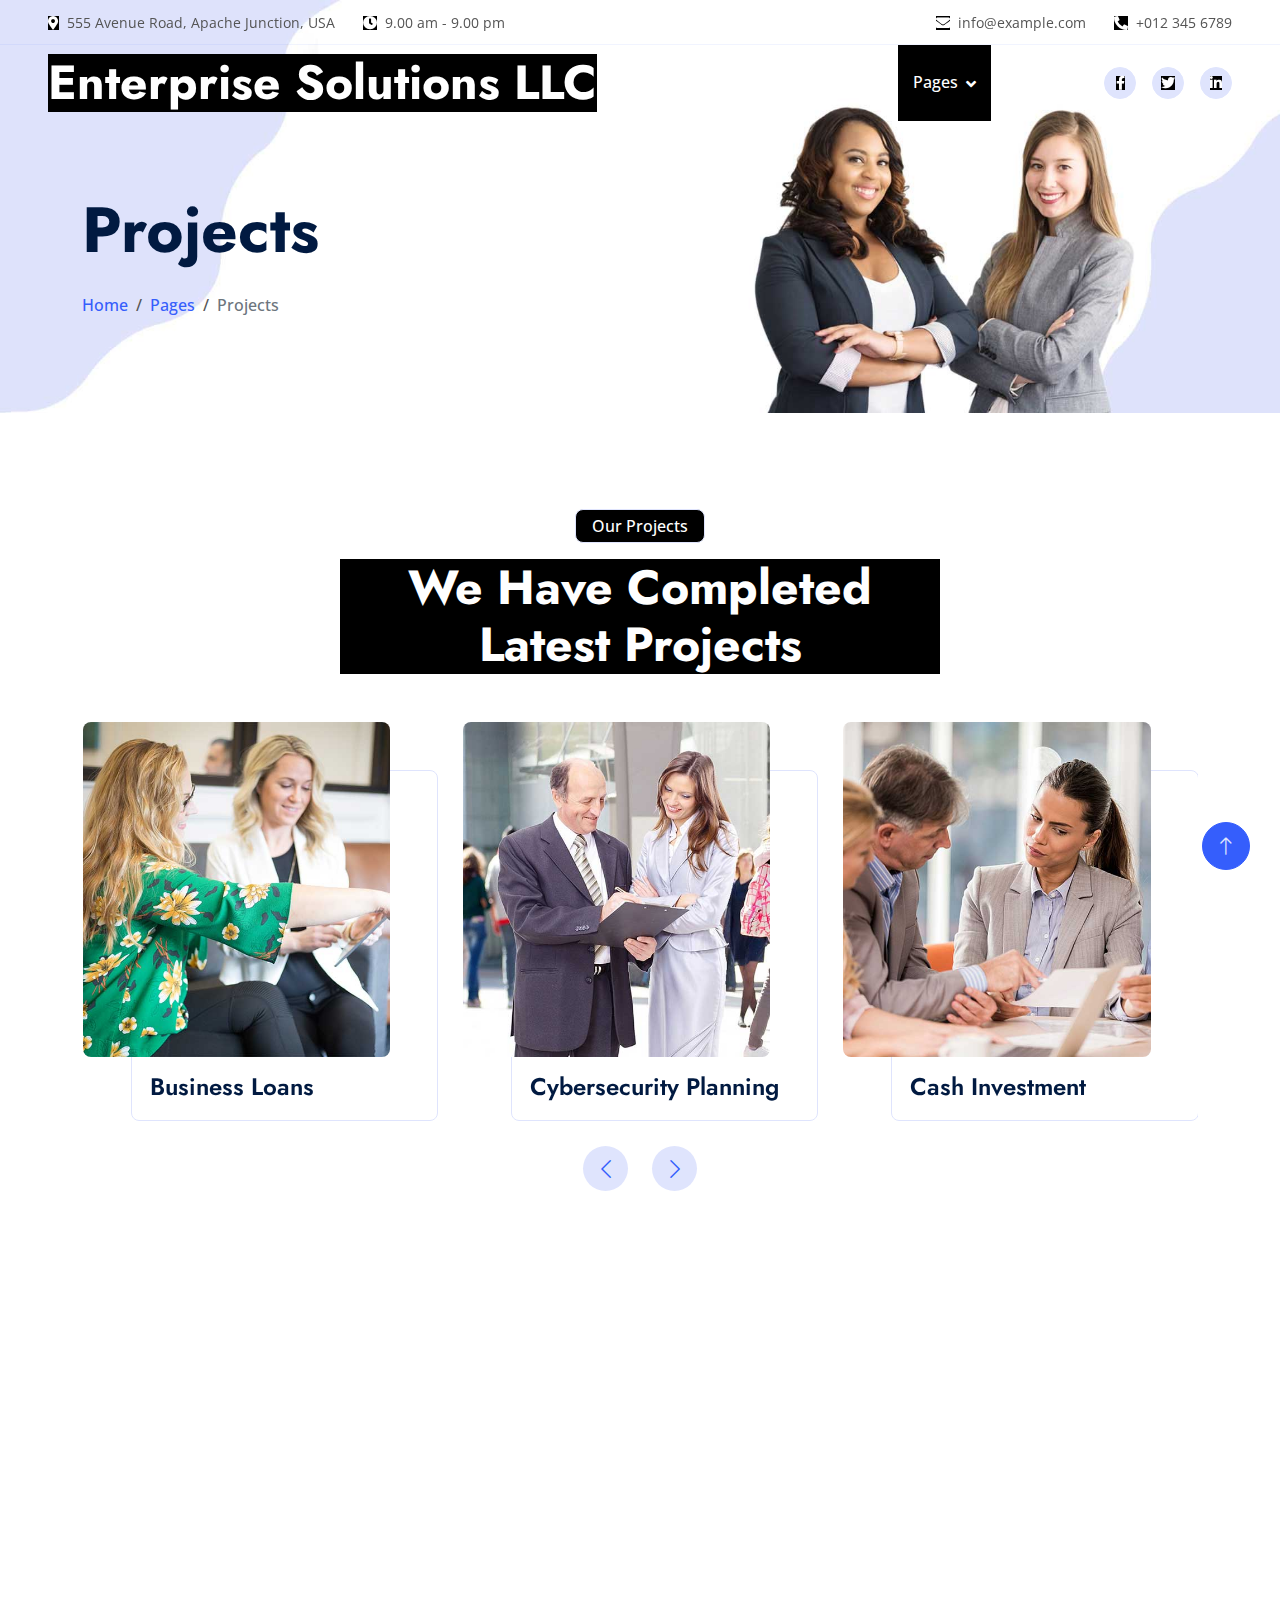
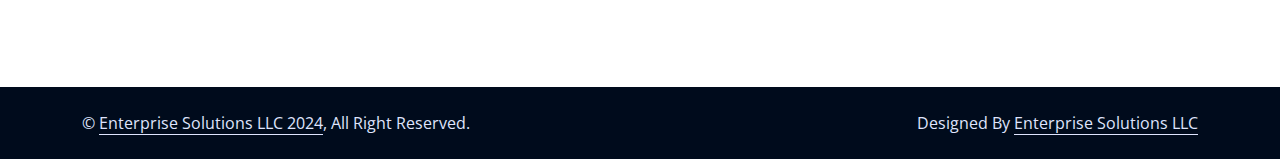
<file: project.html>
<!DOCTYPE html>
<html lang="en">

<head>
    <meta charset="utf-8">
    <title>Enterprise Solutions LLC</title>
    <meta content="width=device-width, initial-scale=1.0" name="viewport">
    <meta content="" name="keywords">
    <meta content="" name="description">

    <!-- Favicon -->
    <link href="img/favicon.ico" rel="icon">

    <!-- Google Web Fonts -->
    <link rel="preconnect" href="https://fonts.googleapis.com">
    <link rel="preconnect" href="https://fonts.gstatic.com" crossorigin>
    <link
        href="https://fonts.googleapis.com/css2?family=Jost:wght@500;600;700&family=Open+Sans:wght@400;500&display=swap"
        rel="stylesheet">

    <!-- Icon Font Stylesheet -->
    <link href="https://cdnjs.cloudflare.com/ajax/libs/font-awesome/5.10.0/css/all.min.css" rel="stylesheet">
    <link href="https://cdn.jsdelivr.net/npm/bootstrap-icons@1.4.1/font/bootstrap-icons.css" rel="stylesheet">

    <!-- Libraries Stylesheet -->
    <link href="lib/animate/animate.min.css" rel="stylesheet">
    <link href="lib/owlcarousel/assets/owl.carousel.min.css" rel="stylesheet">

    <!-- Customized Bootstrap Stylesheet -->
    <link href="css/bootstrap.min.css" rel="stylesheet">

    <!-- Template Stylesheet -->
    <link href="css/style.css" rel="stylesheet">
</head>

<body>
    <!-- Spinner Start -->
    <div id="spinner"
        class="show bg-white position-fixed translate-middle w-100 vh-100 top-50 start-50 d-flex align-items-center justify-content-center">
        <div class="spinner-border text-primary" role="status" style="width: 3rem; height: 3rem;"></div>
    </div>
    <!-- Spinner End -->


    <!-- Navbar Start -->
    <div class="container-fluid fixed-top px-0 wow fadeIn" data-wow-delay="0.1s">
        <div class="top-bar row gx-0 align-items-center d-none d-lg-flex">
            <div class="col-lg-6 px-5 text-start">
                <small><i class="fa fa-map-marker-alt text-primary me-2"></i>555 Avenue Road, Apache Junction, USA</small>
                <small class="ms-4"><i class="fa fa-clock text-primary me-2"></i>9.00 am - 9.00 pm</small>
            </div>
            <div class="col-lg-6 px-5 text-end">
                <small><i class="fa fa-envelope text-primary me-2"></i>info@example.com</small>
                <small class="ms-4"><i class="fa fa-phone-alt text-primary me-2"></i>+012 345 6789</small>
            </div>
        </div>

        <nav class="navbar navbar-expand-lg navbar-light py-lg-0 px-lg-5 wow fadeIn" data-wow-delay="0.1s">
            <a href="index.html" class="navbar-brand ms-4 ms-lg-0">
                <h1 class="display-5 text-primary m-0">Enterprise Solutions LLC </h1>
            </a>
            <!--<button type="button" class="navbar-toggler me-4" data-bs-toggle="collapse"
                data-bs-target="#navbarCollapse">
                <span class="navbar-toggler-icon"></span>
            </button>-->
            <div class="collapse navbar-collapse" id="navbarCollapse">
                <div class="navbar-nav ms-auto p-4 p-lg-0">
                    <a href="index.html" class="nav-item nav-link">Home</a>
                    <a href="about.html" class="nav-item nav-link">About</a>
                    <a href="service.html" class="nav-item nav-link">Services</a>
                    <div class="nav-item dropdown">
                        <a href="#" class="nav-link dropdown-toggle active" data-bs-toggle="dropdown">Pages</a>
                        <div class="dropdown-menu border-light m-0">
                            <a href="project.html" class="dropdown-item active">Projects</a>
                            <a href="feature.html" class="dropdown-item">Features</a>
                            <a href="team.html" class="dropdown-item">Team Member</a>
                            <a href="testimonial.html" class="dropdown-item">Testimonial</a>
                            <a href="404.html" class="dropdown-item">404 Page</a>
                        </div>
                    </div>
                    <a href="contact.html" class="nav-item nav-link">Contact</a>
                </div>
                <div class="d-none d-lg-flex ms-2">
                    <a class="btn btn-light btn-sm-square rounded-circle ms-3" href="">
                        <small class="fab fa-facebook-f text-primary"></small>
                    </a>
                    <a class="btn btn-light btn-sm-square rounded-circle ms-3" href="">
                        <small class="fab fa-twitter text-primary"></small>
                    </a>
                    <a class="btn btn-light btn-sm-square rounded-circle ms-3" href="">
                        <small class="fab fa-linkedin-in text-primary"></small>
                    </a>
                </div>
            </div>
        </nav>
    </div>
    <!-- Navbar End -->


    <!-- Page Header Start -->
    <div class="container-fluid page-header mb-5 wow fadeIn" data-wow-delay="0.1s">
        <div class="container">
            <h1 class="display-3 mb-4 animated slideInDown">Projects</h1>
            <nav aria-label="breadcrumb animated slideInDown">
                <ol class="breadcrumb mb-0">
                    <li class="breadcrumb-item"><a href="#">Home</a></li>
                    <li class="breadcrumb-item"><a href="#">Pages</a></li>
                    <li class="breadcrumb-item active" aria-current="page">Projects</li>
                </ol>
            </nav>
        </div>
    </div>
    <!-- Page Header End -->


    <!-- Projects Start -->
    <div class="container-xxl py-5">
        <div class="container">
            <div class="text-center mx-auto wow fadeInUp" data-wow-delay="0.1s" style="max-width: 600px;">
                <p class="d-inline-block border rounded text-primary fw-semi-bold py-1 px-3">Our Projects</p>
                <h1 class="display-5 mb-5">We Have Completed Latest Projects</h1>
            </div>
            <div class="owl-carousel project-carousel wow fadeInUp" data-wow-delay="0.3s">
                <div class="project-item pe-5 pb-5">
                    <div class="project-img mb-3">
                        <img class="img-fluid rounded" src="img/service-1.jpg" alt="">
                        <a href=""><i class="fa fa-link fa-3x text-primary"></i></a>
                    </div>
                    <div class="project-title">
                        <h4 class="mb-0">Cybersecurity  Planning</h4>
                    </div>
                </div>
                <div class="project-item pe-5 pb-5">
                    <div class="project-img mb-3">
                        <img class="img-fluid rounded" src="img/service-2.jpg" alt="">
                        <a href=""><i class="fa fa-link fa-3x text-primary"></i></a>
                    </div>
                    <div class="project-title">
                        <h4 class="mb-0">Cash Investment</h4>
                    </div>
                </div>
                <div class="project-item pe-5 pb-5">
                    <div class="project-img mb-3">
                        <img class="img-fluid rounded" src="img/service-3.jpg" alt="">
                        <a href=""><i class="fa fa-link fa-3x text-primary"></i></a>
                    </div>
                    <div class="project-title">
                        <h4 class="mb-0">Cybersecurity  Consultancy</h4>
                    </div>
                </div>
                <div class="project-item pe-5 pb-5">
                    <div class="project-img mb-3">
                        <img class="img-fluid rounded" src="img/service-4.jpg" alt="">
                        <a href=""><i class="fa fa-link fa-3x text-primary"></i></a>
                    </div>
                    <div class="project-title">
                        <h4 class="mb-0">Business Loans</h4>
                    </div>
                </div>
            </div>
        </div>
    </div>
    <!-- Projects End -->


    <!-- Footer Start -->
    <div class="container-fluid bg-dark text-light footer mt-5 py-5 wow fadeIn" data-wow-delay="0.1s">
        <div class="container py-5">
            <div class="row g-5">
                <div class="col-lg-3 col-md-6">
                    <h4 class="text-white mb-4">Our Office</h4>
                    <p class="mb-2"><i class="fa fa-map-marker-alt me-3"></i>123 Street, New York, USA</p>
                    <p class="mb-2"><i class="fa fa-phone-alt me-3"></i>+012 345 67890</p>
                    <p class="mb-2"><i class="fa fa-envelope me-3"></i>info@example.com</p>
                    <div class="d-flex pt-2">
                        <a class="btn btn-square btn-outline-light rounded-circle me-2" href=""><i
                                class="fab fa-twitter"></i></a>
                        <a class="btn btn-square btn-outline-light rounded-circle me-2" href=""><i
                                class="fab fa-facebook-f"></i></a>
                        <a class="btn btn-square btn-outline-light rounded-circle me-2" href=""><i
                                class="fab fa-youtube"></i></a>
                        <a class="btn btn-square btn-outline-light rounded-circle me-2" href=""><i
                                class="fab fa-linkedin-in"></i></a>
                    </div>
                </div>
                <div class="col-lg-3 col-md-6">
                    <h4 class="text-white mb-4">Services</h4>
                    <a class="btn btn-link" href="">Cybersecurity  Planning</a>
                    <a class="btn btn-link" href="">Cash Investment</a>
                    <a class="btn btn-link" href="">Cybersecurity  Consultancy</a>
                    <a class="btn btn-link" href="">Business Loans</a>
                    <a class="btn btn-link" href="">Business Analysis</a>
                </div>
                <div class="col-lg-3 col-md-6">
                    <h4 class="text-white mb-4">Quick Links</h4>
                    <a class="btn btn-link" href="">About Us</a>
                    <a class="btn btn-link" href="">Contact Us</a>
                    <a class="btn btn-link" href="">Our Services</a>
                    <a class="btn btn-link" href="">Terms & Condition</a>
                    <a class="btn btn-link" href="">Support</a>
                </div>

            </div>
        </div>
    </div>
    <!-- Footer End -->


    <!-- Copyright Start -->
    <div class="container-fluid copyright py-4">
        <div class="container">
            <div class="row">
                <div class="col-md-6 text-center text-md-start mb-3 mb-md-0">
                    &copy; <a class="border-bottom" href="./">Enterprise Solutions LLC 2024</a>, All Right Reserved.
                </div>
                <div class="col-md-6 text-center text-md-end">
                    <!--/*** . ***/-->
                    Designed By <a class="border-bottom" href="https://enterprisesolutions.vip">Enterprise Solutions LLC</a>
                </div>
            </div>
        </div>
    </div>
    <!-- Copyright End -->


    <!-- Back to Top -->
    <a href="#" class="btn btn-lg btn-primary btn-lg-square rounded-circle back-to-top"><i
            class="bi bi-arrow-up"></i></a>


    <!-- JavaScript Libraries -->
    <script src="https://code.jquery.com/jquery-3.4.1.min.js"></script>
    <script src="https://cdn.jsdelivr.net/npm/bootstrap@5.0.0/dist/js/bootstrap.bundle.min.js"></script>
    <script src="lib/wow/wow.min.js"></script>
    <script src="lib/easing/easing.min.js"></script>
    <script src="lib/waypoints/waypoints.min.js"></script>
    <script src="lib/owlcarousel/owl.carousel.min.js"></script>
    <script src="lib/counterup/counterup.min.js"></script>

    <!-- Template Javascript -->
    <script src="js/main.js"></script>
</body>

</html>
</file>
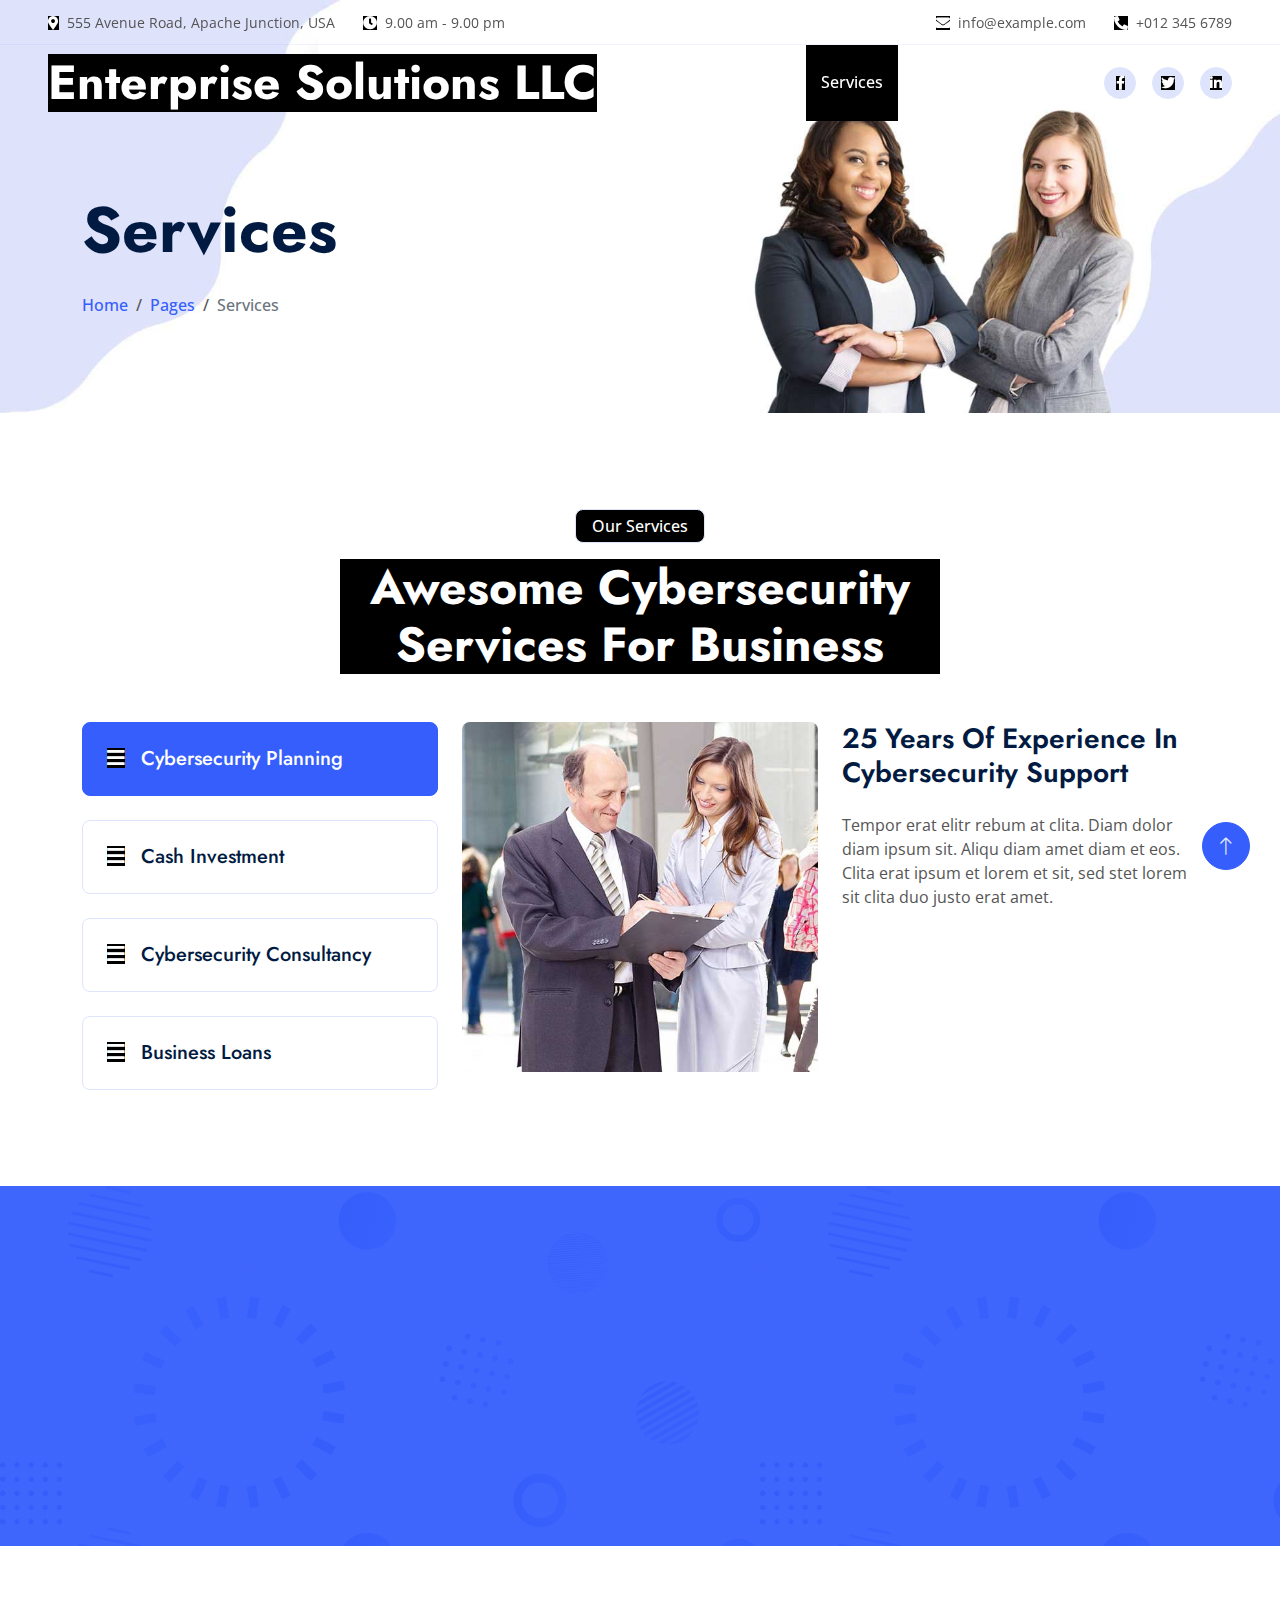
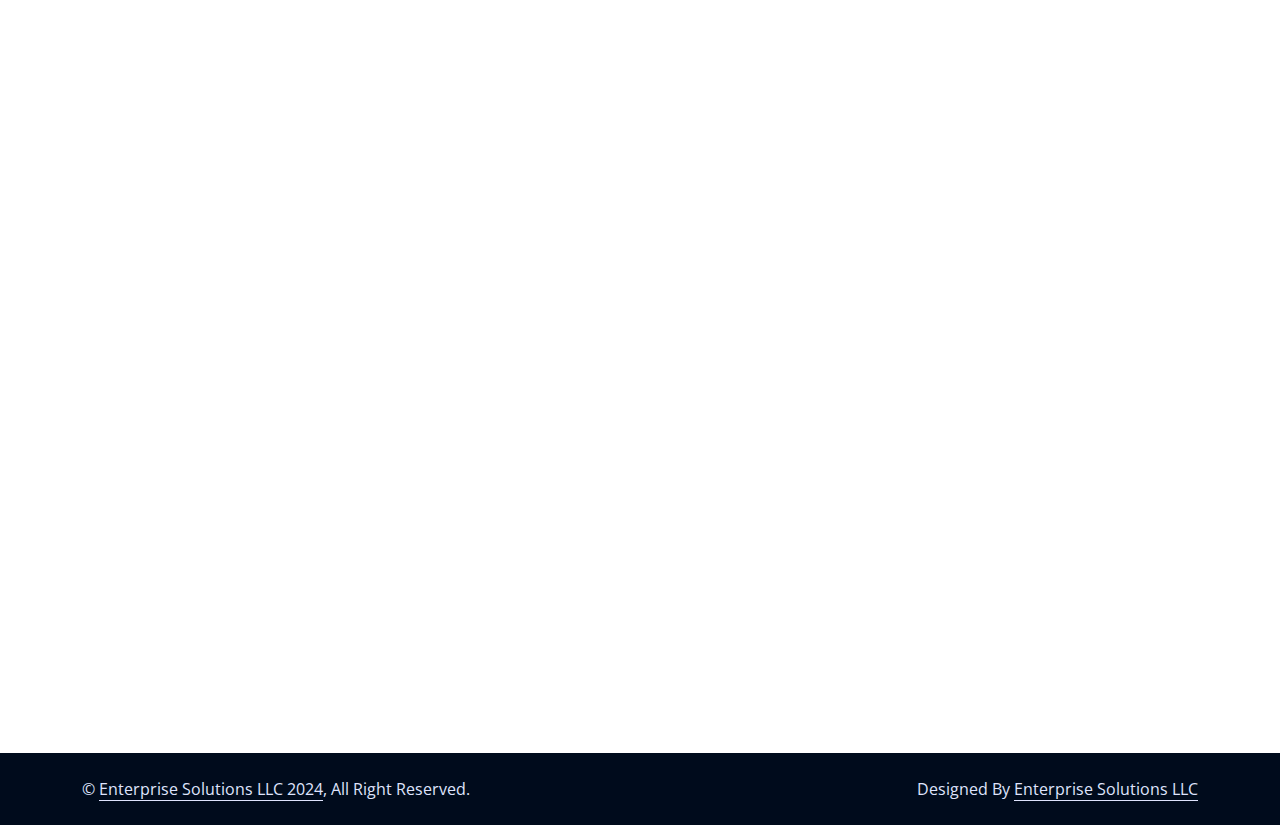
<file: service.html>
<!DOCTYPE html>
<html lang="en">

<head>
    <meta charset="utf-8">
    <title>Enterprise Solutions LLC</title>
    <meta content="width=device-width, initial-scale=1.0" name="viewport">
    <meta content="" name="keywords">
    <meta content="" name="description">

    <!-- Favicon -->
    <link href="img/favicon.ico" rel="icon">

    <!-- Google Web Fonts -->
    <link rel="preconnect" href="https://fonts.googleapis.com">
    <link rel="preconnect" href="https://fonts.gstatic.com" crossorigin>
    <link
        href="https://fonts.googleapis.com/css2?family=Jost:wght@500;600;700&family=Open+Sans:wght@400;500&display=swap"
        rel="stylesheet">

    <!-- Icon Font Stylesheet -->
    <link href="https://cdnjs.cloudflare.com/ajax/libs/font-awesome/5.10.0/css/all.min.css" rel="stylesheet">
    <link href="https://cdn.jsdelivr.net/npm/bootstrap-icons@1.4.1/font/bootstrap-icons.css" rel="stylesheet">

    <!-- Libraries Stylesheet -->
    <link href="lib/animate/animate.min.css" rel="stylesheet">
    <link href="lib/owlcarousel/assets/owl.carousel.min.css" rel="stylesheet">

    <!-- Customized Bootstrap Stylesheet -->
    <link href="css/bootstrap.min.css" rel="stylesheet">

    <!-- Template Stylesheet -->
    <link href="css/style.css" rel="stylesheet">
</head>

<body>
    <!-- Spinner Start -->
    <div id="spinner"
        class="show bg-white position-fixed translate-middle w-100 vh-100 top-50 start-50 d-flex align-items-center justify-content-center">
        <div class="spinner-border text-primary" role="status" style="width: 3rem; height: 3rem;"></div>
    </div>
    <!-- Spinner End -->


    <!-- Navbar Start -->
    <div class="container-fluid fixed-top px-0 wow fadeIn" data-wow-delay="0.1s">
        <div class="top-bar row gx-0 align-items-center d-none d-lg-flex">
            <div class="col-lg-6 px-5 text-start">
                <small><i class="fa fa-map-marker-alt text-primary me-2"></i>555 Avenue Road, Apache Junction, USA</small>
                <small class="ms-4"><i class="fa fa-clock text-primary me-2"></i>9.00 am - 9.00 pm</small>
            </div>
            <div class="col-lg-6 px-5 text-end">
                <small><i class="fa fa-envelope text-primary me-2"></i>info@example.com</small>
                <small class="ms-4"><i class="fa fa-phone-alt text-primary me-2"></i>+012 345 6789</small>
            </div>
        </div>

        <nav class="navbar navbar-expand-lg navbar-light py-lg-0 px-lg-5 wow fadeIn" data-wow-delay="0.1s">
            <a href="index.html" class="navbar-brand ms-4 ms-lg-0">
                <h1 class="display-5 text-primary m-0">Enterprise Solutions LLC </h1>
            </a>
            <!--<button type="button" class="navbar-toggler me-4" data-bs-toggle="collapse"
                data-bs-target="#navbarCollapse">
                <span class="navbar-toggler-icon"></span>
            </button>-->
            <div class="collapse navbar-collapse" id="navbarCollapse">
                <div class="navbar-nav ms-auto p-4 p-lg-0">
                    <a href="index.html" class="nav-item nav-link">Home</a>
                    <a href="about.html" class="nav-item nav-link">About</a>
                    <a href="service.html" class="nav-item nav-link active">Services</a>
                    <div class="nav-item dropdown">
                        <a href="#" class="nav-link dropdown-toggle" data-bs-toggle="dropdown">Pages</a>
                        <div class="dropdown-menu border-light m-0">
                            <a href="project.html" class="dropdown-item">Projects</a>
                            <a href="feature.html" class="dropdown-item">Features</a>
                            <a href="team.html" class="dropdown-item">Team Member</a>
                            <a href="testimonial.html" class="dropdown-item">Testimonial</a>
                            <a href="404.html" class="dropdown-item">404 Page</a>
                        </div>
                    </div>
                    <a href="contact.html" class="nav-item nav-link">Contact</a>
                </div>
                <div class="d-none d-lg-flex ms-2">
                    <a class="btn btn-light btn-sm-square rounded-circle ms-3" href="">
                        <small class="fab fa-facebook-f text-primary"></small>
                    </a>
                    <a class="btn btn-light btn-sm-square rounded-circle ms-3" href="">
                        <small class="fab fa-twitter text-primary"></small>
                    </a>
                    <a class="btn btn-light btn-sm-square rounded-circle ms-3" href="">
                        <small class="fab fa-linkedin-in text-primary"></small>
                    </a>
                </div>
            </div>
        </nav>
    </div>
    <!-- Navbar End -->


    <!-- Page Header Start -->
    <div class="container-fluid page-header mb-5 wow fadeIn" data-wow-delay="0.1s">
        <div class="container">
            <h1 class="display-3 mb-4 animated slideInDown">Services</h1>
            <nav aria-label="breadcrumb animated slideInDown">
                <ol class="breadcrumb mb-0">
                    <li class="breadcrumb-item"><a href="#">Home</a></li>
                    <li class="breadcrumb-item"><a href="#">Pages</a></li>
                    <li class="breadcrumb-item active" aria-current="page">Services</li>
                </ol>
            </nav>
        </div>
    </div>
    <!-- Page Header End -->


    <!-- Service Start -->
    <div class="container-xxl service py-5">
        <div class="container">
            <div class="text-center mx-auto wow fadeInUp" data-wow-delay="0.1s" style="max-width: 600px;">
                <p class="d-inline-block border rounded text-primary fw-semi-bold py-1 px-3">Our Services</p>
                <h1 class="display-5 mb-5">Awesome Cybersecurity  Services For Business</h1>
            </div>
            <div class="row g-4 wow fadeInUp" data-wow-delay="0.3s">
                <div class="col-lg-4">
                    <div class="nav nav-pills d-flex justify-content-between w-100 h-100 me-4">
                        <button class="nav-link w-100 d-flex align-items-center text-start border p-4 mb-4 active"
                            data-bs-toggle="pill" data-bs-target="#tab-pane-1" type="button">
                            <h5 class="m-0"><i class="fa fa-bars text-primary me-3"></i>Cybersecurity  Planning</h5>
                        </button>
                        <button class="nav-link w-100 d-flex align-items-center text-start border p-4 mb-4"
                            data-bs-toggle="pill" data-bs-target="#tab-pane-2" type="button">
                            <h5 class="m-0"><i class="fa fa-bars text-primary me-3"></i>Cash Investment</h5>
                        </button>
                        <button class="nav-link w-100 d-flex align-items-center text-start border p-4 mb-4"
                            data-bs-toggle="pill" data-bs-target="#tab-pane-3" type="button">
                            <h5 class="m-0"><i class="fa fa-bars text-primary me-3"></i>Cybersecurity  Consultancy</h5>
                        </button>
                        <button class="nav-link w-100 d-flex align-items-center text-start border p-4 mb-0"
                            data-bs-toggle="pill" data-bs-target="#tab-pane-4" type="button">
                            <h5 class="m-0"><i class="fa fa-bars text-primary me-3"></i>Business Loans</h5>
                        </button>
                    </div>
                </div>
                <div class="col-lg-8">
                    <div class="tab-content w-100">
                        <div class="tab-pane fade show active" id="tab-pane-1">
                            <div class="row g-4">
                                <div class="col-md-6" style="min-height: 350px;">
                                    <div class="position-relative h-100">
                                        <img class="position-absolute rounded w-100 h-100" src="img/service-1.jpg"
                                            style="object-fit: cover;" alt="">
                                    </div>
                                </div>
                                <div class="col-md-6">
                                    <h3 class="mb-4">25 Years Of Experience In Cybersecurity  Support</h3>
                                    <p class="mb-4">Tempor erat elitr rebum at clita. Diam dolor diam ipsum sit. Aliqu
                                        diam amet diam et eos. Clita erat ipsum et lorem et sit, sed stet lorem sit
                                        clita duo justo erat amet.</p>
<!--                                    <p><i class="fa fa-check text-primary me-3"></i>Secured Loans</p>-->
<!--                                    <p><i class="fa fa-check text-primary me-3"></i>Credit Facilities</p>-->
<!--                                    <p><i class="fa fa-check text-primary me-3"></i>Cash Advanced</p>-->
<!--                                    <a href="" class="btn btn-primary py-3 px-5 mt-3">Read More</a>-->
                                </div>
                            </div>
                        </div>
                        <div class="tab-pane fade" id="tab-pane-2">
                            <div class="row g-4">
                                <div class="col-md-6" style="min-height: 350px;">
                                    <div class="position-relative h-100">
                                        <img class="position-absolute rounded w-100 h-100" src="img/service-2.jpg"
                                            style="object-fit: cover;" alt="">
                                    </div>
                                </div>
                                <div class="col-md-6">
                                    <h3 class="mb-4">25 Years Of Experience In Cybersecurity  Support</h3>
                                    <p class="mb-4">Tempor erat elitr rebum at clita. Diam dolor diam ipsum sit. Aliqu
                                        diam amet diam et eos. Clita erat ipsum et lorem et sit, sed stet lorem sit
                                        clita duo justo erat amet.</p>
<!--                                    <p><i class="fa fa-check text-primary me-3"></i>Secured Loans</p>-->
<!--                                    <p><i class="fa fa-check text-primary me-3"></i>Credit Facilities</p>-->
<!--                                    <p><i class="fa fa-check text-primary me-3"></i>Cash Advanced</p>-->
<!--                                    <a href="" class="btn btn-primary py-3 px-5 mt-3">Read More</a>-->
                                </div>
                            </div>
                        </div>
                        <div class="tab-pane fade" id="tab-pane-3">
                            <div class="row g-4">
                                <div class="col-md-6" style="min-height: 350px;">
                                    <div class="position-relative h-100">
                                        <img class="position-absolute rounded w-100 h-100" src="img/service-3.jpg"
                                            style="object-fit: cover;" alt="">
                                    </div>
                                </div>
                                <div class="col-md-6">
                                    <h3 class="mb-4">25 Years Of Experience In Cybersecurity  Support</h3>
                                    <p class="mb-4">Tempor erat elitr rebum at clita. Diam dolor diam ipsum sit. Aliqu
                                        diam amet diam et eos. Clita erat ipsum et lorem et sit, sed stet lorem sit
                                        clita duo justo erat amet.</p>
<!--                                    <p><i class="fa fa-check text-primary me-3"></i>Secured Loans</p>-->
<!--                                    <p><i class="fa fa-check text-primary me-3"></i>Credit Facilities</p>-->
<!--                                    <p><i class="fa fa-check text-primary me-3"></i>Cash Advanced</p>-->
<!--                                    <a href="" class="btn btn-primary py-3 px-5 mt-3">Read More</a>-->
                                </div>
                            </div>
                        </div>
                        <div class="tab-pane fade" id="tab-pane-4">
                            <div class="row g-4">
                                <div class="col-md-6" style="min-height: 350px;">
                                    <div class="position-relative h-100">
                                        <img class="position-absolute rounded w-100 h-100" src="img/service-4.jpg"
                                            style="object-fit: cover;" alt="">
                                    </div>
                                </div>
                                <div class="col-md-6">
                                    <h3 class="mb-4">25 Years Of Experience In Cybersecurity  Support</h3>
                                    <p class="mb-4">Tempor erat elitr rebum at clita. Diam dolor diam ipsum sit. Aliqu
                                        diam amet diam et eos. Clita erat ipsum et lorem et sit, sed stet lorem sit
                                        clita duo justo erat amet.</p>
<!--                                    <p><i class="fa fa-check text-primary me-3"></i>Secured Loans</p>-->
<!--                                    <p><i class="fa fa-check text-primary me-3"></i>Credit Facilities</p>-->
<!--                                    <p><i class="fa fa-check text-primary me-3"></i>Cash Advanced</p>-->
<!--                                    <a href="" class="btn btn-primary py-3 px-5 mt-3">Read More</a>-->
                                </div>
                            </div>
                        </div>
                    </div>
                </div>
            </div>
        </div>
    </div>
    <!-- Service End -->


    <!-- Callback Start -->
    <div class="container-fluid callback mt-5 py-5">
        <div class="container pt-5">
            <div class="row justify-content-center">
                <div class="col-lg-7">
                    <div class="bg-white border rounded p-4 p-sm-5 wow fadeInUp" data-wow-delay="0.5s">
                        <div class="text-center mx-auto wow fadeInUp" data-wow-delay="0.1s" style="max-width: 600px;">
                            <p class="d-inline-block border rounded text-primary fw-semi-bold py-1 px-3">Get In Touch
                            </p>
                            <h1 class="display-5 mb-5">Request A Call-Back</h1>
                        </div>
                        <div class="row g-3">
                            <div class="col-sm-6">
                                <div class="form-floating">
                                    <input type="text" class="form-control" id="name" placeholder="Your Name">
                                    <label for="name">Your Name</label>
                                </div>
                            </div>
                            <div class="col-sm-6">
                                <div class="form-floating">
                                    <input type="email" class="form-control" id="mail" placeholder="Your Email">
                                    <label for="mail">Your Email</label>
                                </div>
                            </div>
                            <div class="col-sm-6">
                                <div class="form-floating">
                                    <input type="text" class="form-control" id="mobile" placeholder="Your Mobile">
                                    <label for="mobile">Your Mobile</label>
                                </div>
                            </div>
                            <div class="col-sm-6">
                                <div class="form-floating">
                                    <input type="text" class="form-control" id="subject" placeholder="Subject">
                                    <label for="subject">Subject</label>
                                </div>
                            </div>
                            <div class="col-12">
                                <div class="form-floating">
                                    <textarea class="form-control" placeholder="Leave a message here" id="message"
                                        style="height: 100px"></textarea>
                                    <label for="message">Message</label>
                                </div>
                            </div>
                            <div class="col-12 text-center">
                                <button class="btn btn-primary w-100 py-3" type="submit">Submit Now</button>
                            </div>
                        </div>
                    </div>
                </div>
            </div>
        </div>
    </div>
    <!-- Callback End -->


    <!-- Footer Start -->
    <div class="container-fluid bg-dark text-light footer mt-5 py-5 wow fadeIn" data-wow-delay="0.1s">
        <div class="container py-5">
            <div class="row g-5">
                <div class="col-lg-3 col-md-6">
                    <h4 class="text-white mb-4">Our Office</h4>
                    <p class="mb-2"><i class="fa fa-map-marker-alt me-3"></i>123 Street, New York, USA</p>
                    <p class="mb-2"><i class="fa fa-phone-alt me-3"></i>+012 345 67890</p>
                    <p class="mb-2"><i class="fa fa-envelope me-3"></i>info@example.com</p>
                    <div class="d-flex pt-2">
                        <a class="btn btn-square btn-outline-light rounded-circle me-2" href=""><i
                                class="fab fa-twitter"></i></a>
                        <a class="btn btn-square btn-outline-light rounded-circle me-2" href=""><i
                                class="fab fa-facebook-f"></i></a>
                        <a class="btn btn-square btn-outline-light rounded-circle me-2" href=""><i
                                class="fab fa-youtube"></i></a>
                        <a class="btn btn-square btn-outline-light rounded-circle me-2" href=""><i
                                class="fab fa-linkedin-in"></i></a>
                    </div>
                </div>
                <div class="col-lg-3 col-md-6">
                    <h4 class="text-white mb-4">Services</h4>
                    <a class="btn btn-link" href="">Cybersecurity  Planning</a>
                    <a class="btn btn-link" href="">Cash Investment</a>
                    <a class="btn btn-link" href="">Cybersecurity  Consultancy</a>
                    <a class="btn btn-link" href="">Business Loans</a>
                    <a class="btn btn-link" href="">Business Analysis</a>
                </div>
                <div class="col-lg-3 col-md-6">
                    <h4 class="text-white mb-4">Quick Links</h4>
                    <a class="btn btn-link" href="">About Us</a>
                    <a class="btn btn-link" href="">Contact Us</a>
                    <a class="btn btn-link" href="">Our Services</a>
                    <a class="btn btn-link" href="">Terms & Condition</a>
                    <a class="btn btn-link" href="">Support</a>
                </div>

            </div>
        </div>
    </div>
    <!-- Footer End -->


    <!-- Copyright Start -->
    <div class="container-fluid copyright py-4">
        <div class="container">
            <div class="row">
                <div class="col-md-6 text-center text-md-start mb-3 mb-md-0">
                    &copy; <a class="border-bottom" href="./">Enterprise Solutions LLC 2024</a>, All Right Reserved.
                </div>
                <div class="col-md-6 text-center text-md-end">
                    <!--/*** . ***/-->
                    Designed By <a class="border-bottom" href="https://enterprisesolutions.vip">Enterprise Solutions LLC</a>
                </div>
            </div>
        </div>
    </div>
    <!-- Copyright End -->


    <!-- Back to Top -->
    <a href="#" class="btn btn-lg btn-primary btn-lg-square rounded-circle back-to-top"><i
            class="bi bi-arrow-up"></i></a>


    <!-- JavaScript Libraries -->
    <script src="https://code.jquery.com/jquery-3.4.1.min.js"></script>
    <script src="https://cdn.jsdelivr.net/npm/bootstrap@5.0.0/dist/js/bootstrap.bundle.min.js"></script>
    <script src="lib/wow/wow.min.js"></script>
    <script src="lib/easing/easing.min.js"></script>
    <script src="lib/waypoints/waypoints.min.js"></script>
    <script src="lib/owlcarousel/owl.carousel.min.js"></script>
    <script src="lib/counterup/counterup.min.js"></script>

    <!-- Template Javascript -->
    <script src="js/main.js"></script>
</body>

</html>
</file>
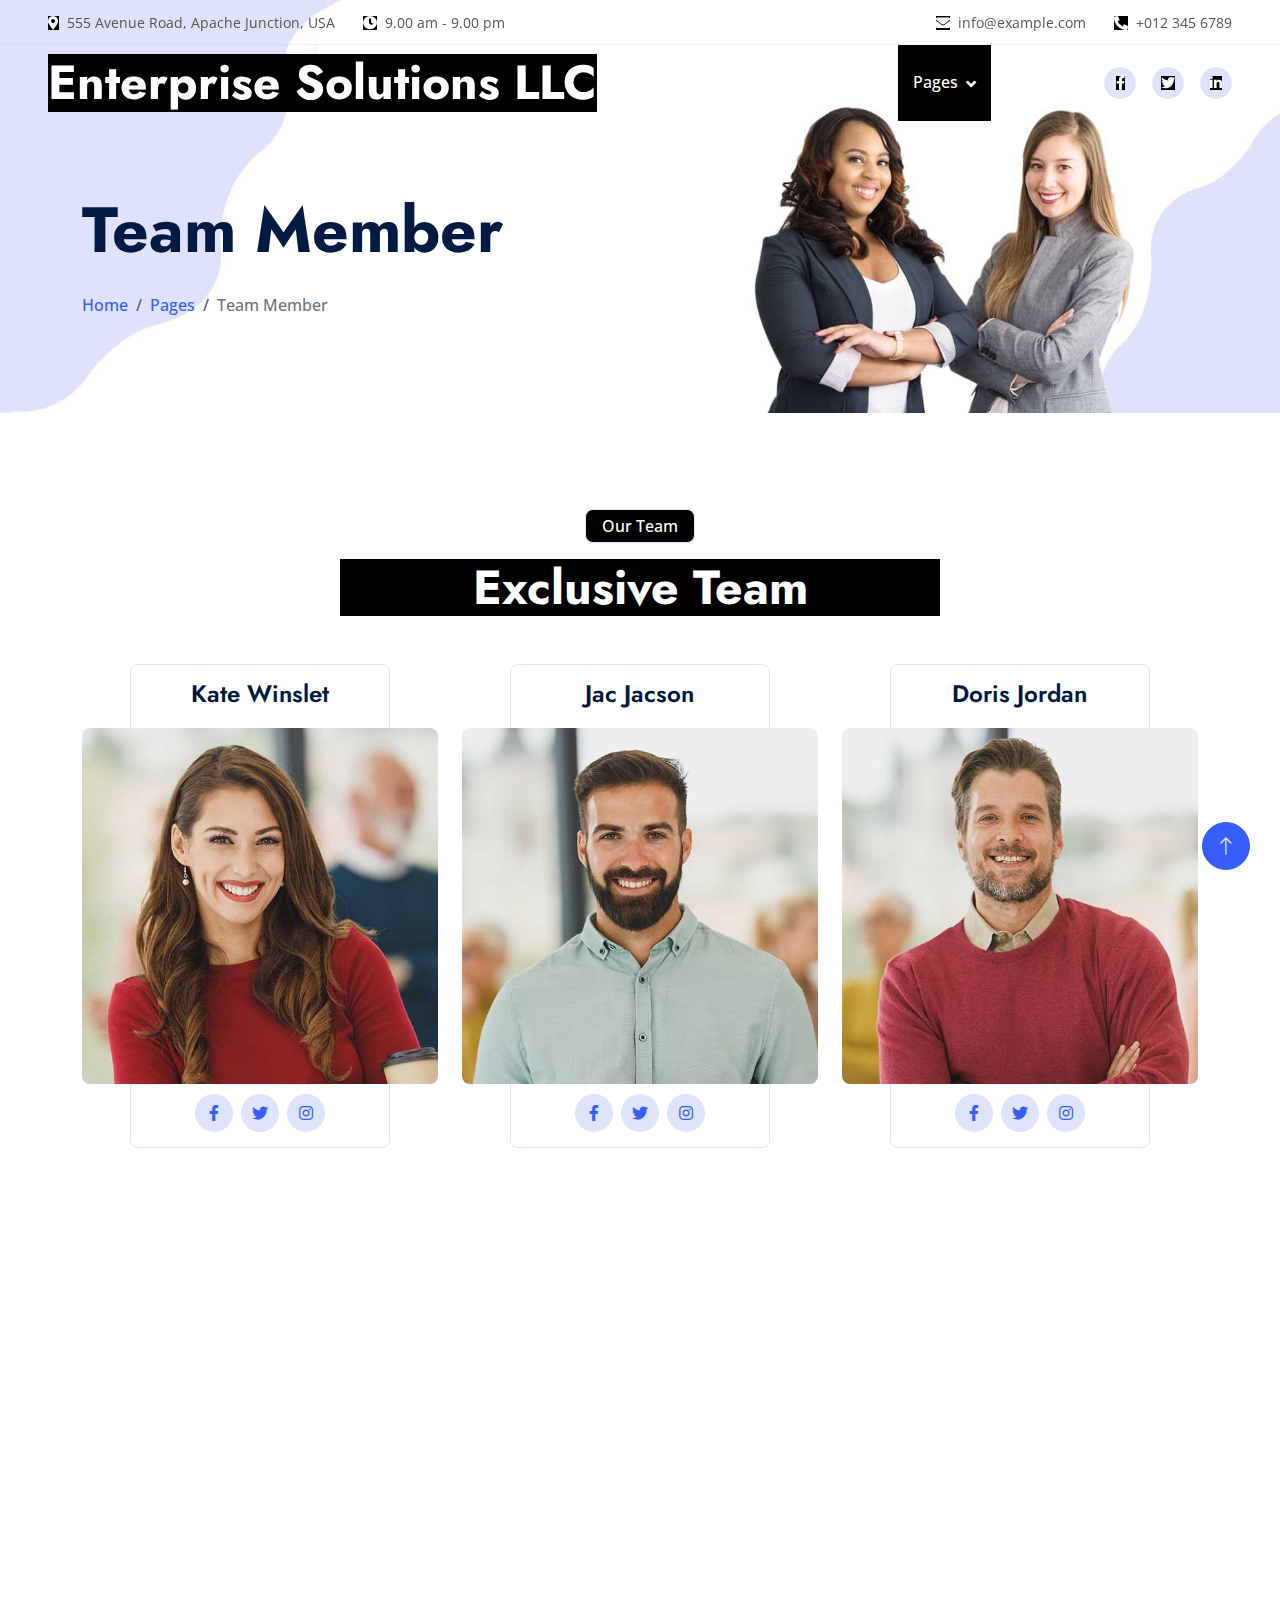
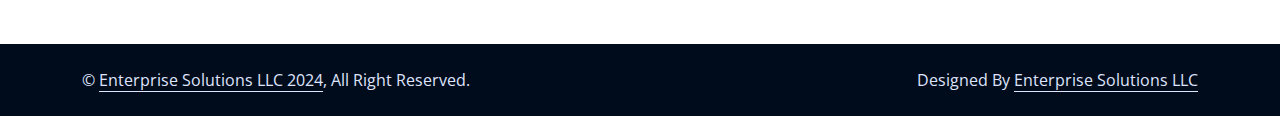
<file: team.html>
<!DOCTYPE html>
<html lang="en">

<head>
    <meta charset="utf-8">
    <title>Enterprise Solutions LLC</title>
    <meta content="width=device-width, initial-scale=1.0" name="viewport">
    <meta content="" name="keywords">
    <meta content="" name="description">

    <!-- Favicon -->
    <link href="img/favicon.ico" rel="icon">

    <!-- Google Web Fonts -->
    <link rel="preconnect" href="https://fonts.googleapis.com">
    <link rel="preconnect" href="https://fonts.gstatic.com" crossorigin>
    <link
        href="https://fonts.googleapis.com/css2?family=Jost:wght@500;600;700&family=Open+Sans:wght@400;500&display=swap"
        rel="stylesheet">

    <!-- Icon Font Stylesheet -->
    <link href="https://cdnjs.cloudflare.com/ajax/libs/font-awesome/5.10.0/css/all.min.css" rel="stylesheet">
    <link href="https://cdn.jsdelivr.net/npm/bootstrap-icons@1.4.1/font/bootstrap-icons.css" rel="stylesheet">

    <!-- Libraries Stylesheet -->
    <link href="lib/animate/animate.min.css" rel="stylesheet">
    <link href="lib/owlcarousel/assets/owl.carousel.min.css" rel="stylesheet">

    <!-- Customized Bootstrap Stylesheet -->
    <link href="css/bootstrap.min.css" rel="stylesheet">

    <!-- Template Stylesheet -->
    <link href="css/style.css" rel="stylesheet">
</head>

<body>
    <!-- Spinner Start -->
    <div id="spinner"
        class="show bg-white position-fixed translate-middle w-100 vh-100 top-50 start-50 d-flex align-items-center justify-content-center">
        <div class="spinner-border text-primary" role="status" style="width: 3rem; height: 3rem;"></div>
    </div>
    <!-- Spinner End -->


    <!-- Navbar Start -->
    <div class="container-fluid fixed-top px-0 wow fadeIn" data-wow-delay="0.1s">
        <div class="top-bar row gx-0 align-items-center d-none d-lg-flex">
            <div class="col-lg-6 px-5 text-start">
                <small><i class="fa fa-map-marker-alt text-primary me-2"></i>555 Avenue Road, Apache Junction, USA</small>
                <small class="ms-4"><i class="fa fa-clock text-primary me-2"></i>9.00 am - 9.00 pm</small>
            </div>
            <div class="col-lg-6 px-5 text-end">
                <small><i class="fa fa-envelope text-primary me-2"></i>info@example.com</small>
                <small class="ms-4"><i class="fa fa-phone-alt text-primary me-2"></i>+012 345 6789</small>
            </div>
        </div>

        <nav class="navbar navbar-expand-lg navbar-light py-lg-0 px-lg-5 wow fadeIn" data-wow-delay="0.1s">
            <a href="index.html" class="navbar-brand ms-4 ms-lg-0">
                <h1 class="display-5 text-primary m-0">Enterprise Solutions LLC </h1>
            </a>
            <!--<button type="button" class="navbar-toggler me-4" data-bs-toggle="collapse"
                data-bs-target="#navbarCollapse">
                <span class="navbar-toggler-icon"></span>
            </button>-->
            <div class="collapse navbar-collapse" id="navbarCollapse">
                <div class="navbar-nav ms-auto p-4 p-lg-0">
                    <a href="index.html" class="nav-item nav-link">Home</a>
                    <a href="about.html" class="nav-item nav-link">About</a>
                    <a href="service.html" class="nav-item nav-link">Services</a>
                    <div class="nav-item dropdown">
                        <a href="#" class="nav-link dropdown-toggle active" data-bs-toggle="dropdown">Pages</a>
                        <div class="dropdown-menu border-light m-0">
                            <a href="project.html" class="dropdown-item">Projects</a>
                            <a href="feature.html" class="dropdown-item">Features</a>
                            <a href="team.html" class="dropdown-item active">Team Member</a>
                            <a href="testimonial.html" class="dropdown-item">Testimonial</a>
                            <a href="404.html" class="dropdown-item">404 Page</a>
                        </div>
                    </div>
                    <a href="contact.html" class="nav-item nav-link">Contact</a>
                </div>
                <div class="d-none d-lg-flex ms-2">
                    <a class="btn btn-light btn-sm-square rounded-circle ms-3" href="">
                        <small class="fab fa-facebook-f text-primary"></small>
                    </a>
                    <a class="btn btn-light btn-sm-square rounded-circle ms-3" href="">
                        <small class="fab fa-twitter text-primary"></small>
                    </a>
                    <a class="btn btn-light btn-sm-square rounded-circle ms-3" href="">
                        <small class="fab fa-linkedin-in text-primary"></small>
                    </a>
                </div>
            </div>
        </nav>
    </div>
    <!-- Navbar End -->


    <!-- Page Header Start -->
    <div class="container-fluid page-header mb-5 wow fadeIn" data-wow-delay="0.1s">
        <div class="container">
            <h1 class="display-3 mb-4 animated slideInDown">Team Member</h1>
            <nav aria-label="breadcrumb animated slideInDown">
                <ol class="breadcrumb mb-0">
                    <li class="breadcrumb-item"><a href="#">Home</a></li>
                    <li class="breadcrumb-item"><a href="#">Pages</a></li>
                    <li class="breadcrumb-item active" aria-current="page">Team Member</li>
                </ol>
            </nav>
        </div>
    </div>
    <!-- Page Header End -->


    <!-- Team Start -->
    <div class="container-xxl py-5">
        <div class="container">
            <div class="text-center mx-auto wow fadeInUp" data-wow-delay="0.1s" style="max-width: 600px;">
                <p class="d-inline-block border rounded text-primary fw-semi-bold py-1 px-3">Our Team</p>
                <h1 class="display-5 mb-5">Exclusive Team</h1>
            </div>
            <div class="row g-4">
                <div class="col-lg-4 col-md-6 wow fadeInUp" data-wow-delay="0.1s">
                    <div class="team-item">
                        <img class="img-fluid rounded" src="img/team-1.jpg" alt="">
                        <div class="team-text">
                            <h4 class="mb-0">Kate Winslet</h4>
                            <div class="team-social d-flex">
                                <a class="btn btn-square rounded-circle mx-1" href=""><i
                                        class="fab fa-facebook-f"></i></a>
                                <a class="btn btn-square rounded-circle mx-1" href=""><i class="fab fa-twitter"></i></a>
                                <a class="btn btn-square rounded-circle mx-1" href=""><i
                                        class="fab fa-instagram"></i></a>
                            </div>
                        </div>
                    </div>
                </div>
                <div class="col-lg-4 col-md-6 wow fadeInUp" data-wow-delay="0.3s">
                    <div class="team-item">
                        <img class="img-fluid rounded" src="img/team-2.jpg" alt="">
                        <div class="team-text">
                            <h4 class="mb-0">Jac Jacson</h4>
                            <div class="team-social d-flex">
                                <a class="btn btn-square rounded-circle mx-1" href=""><i
                                        class="fab fa-facebook-f"></i></a>
                                <a class="btn btn-square rounded-circle mx-1" href=""><i class="fab fa-twitter"></i></a>
                                <a class="btn btn-square rounded-circle mx-1" href=""><i
                                        class="fab fa-instagram"></i></a>
                            </div>
                        </div>
                    </div>
                </div>
                <div class="col-lg-4 col-md-6 wow fadeInUp" data-wow-delay="0.5s">
                    <div class="team-item">
                        <img class="img-fluid rounded" src="img/team-3.jpg" alt="">
                        <div class="team-text">
                            <h4 class="mb-0">Doris Jordan</h4>
                            <div class="team-social d-flex">
                                <a class="btn btn-square rounded-circle mx-1" href=""><i
                                        class="fab fa-facebook-f"></i></a>
                                <a class="btn btn-square rounded-circle mx-1" href=""><i class="fab fa-twitter"></i></a>
                                <a class="btn btn-square rounded-circle mx-1" href=""><i
                                        class="fab fa-instagram"></i></a>
                            </div>
                        </div>
                    </div>
                </div>
            </div>
        </div>
    </div>
    <!-- Team End -->


    <!-- Footer Start -->
    <div class="container-fluid bg-dark text-light footer mt-5 py-5 wow fadeIn" data-wow-delay="0.1s">
        <div class="container py-5">
            <div class="row g-5">
                <div class="col-lg-3 col-md-6">
                    <h4 class="text-white mb-4">Our Office</h4>
                    <p class="mb-2"><i class="fa fa-map-marker-alt me-3"></i>123 Street, New York, USA</p>
                    <p class="mb-2"><i class="fa fa-phone-alt me-3"></i>+012 345 67890</p>
                    <p class="mb-2"><i class="fa fa-envelope me-3"></i>info@example.com</p>
                    <div class="d-flex pt-2">
                        <a class="btn btn-square btn-outline-light rounded-circle me-2" href=""><i
                                class="fab fa-twitter"></i></a>
                        <a class="btn btn-square btn-outline-light rounded-circle me-2" href=""><i
                                class="fab fa-facebook-f"></i></a>
                        <a class="btn btn-square btn-outline-light rounded-circle me-2" href=""><i
                                class="fab fa-youtube"></i></a>
                        <a class="btn btn-square btn-outline-light rounded-circle me-2" href=""><i
                                class="fab fa-linkedin-in"></i></a>
                    </div>
                </div>
                <div class="col-lg-3 col-md-6">
                    <h4 class="text-white mb-4">Services</h4>
                    <a class="btn btn-link" href="">Cybersecurity  Planning</a>
                    <a class="btn btn-link" href="">Cash Investment</a>
                    <a class="btn btn-link" href="">Cybersecurity  Consultancy</a>
                    <a class="btn btn-link" href="">Business Loans</a>
                    <a class="btn btn-link" href="">Business Analysis</a>
                </div>
                <div class="col-lg-3 col-md-6">
                    <h4 class="text-white mb-4">Quick Links</h4>
                    <a class="btn btn-link" href="">About Us</a>
                    <a class="btn btn-link" href="">Contact Us</a>
                    <a class="btn btn-link" href="">Our Services</a>
                    <a class="btn btn-link" href="">Terms & Condition</a>
                    <a class="btn btn-link" href="">Support</a>
                </div>

            </div>
        </div>
    </div>
    <!-- Footer End -->


    <!-- Copyright Start -->
    <div class="container-fluid copyright py-4">
        <div class="container">
            <div class="row">
                <div class="col-md-6 text-center text-md-start mb-3 mb-md-0">
                    &copy; <a class="border-bottom" href="./">Enterprise Solutions LLC 2024</a>, All Right Reserved.
                </div>
                <div class="col-md-6 text-center text-md-end">
                    <!--/*** . ***/-->
                    Designed By <a class="border-bottom" href="https://enterprisesolutions.vip">Enterprise Solutions LLC</a>
                </div>
            </div>
        </div>
    </div>
    <!-- Copyright End -->


    <!-- Back to Top -->
    <a href="#" class="btn btn-lg btn-primary btn-lg-square rounded-circle back-to-top"><i
            class="bi bi-arrow-up"></i></a>


    <!-- JavaScript Libraries -->
    <script src="https://code.jquery.com/jquery-3.4.1.min.js"></script>
    <script src="https://cdn.jsdelivr.net/npm/bootstrap@5.0.0/dist/js/bootstrap.bundle.min.js"></script>
    <script src="lib/wow/wow.min.js"></script>
    <script src="lib/easing/easing.min.js"></script>
    <script src="lib/waypoints/waypoints.min.js"></script>
    <script src="lib/owlcarousel/owl.carousel.min.js"></script>
    <script src="lib/counterup/counterup.min.js"></script>

    <!-- Template Javascript -->
    <script src="js/main.js"></script>
</body>

</html>
</file>
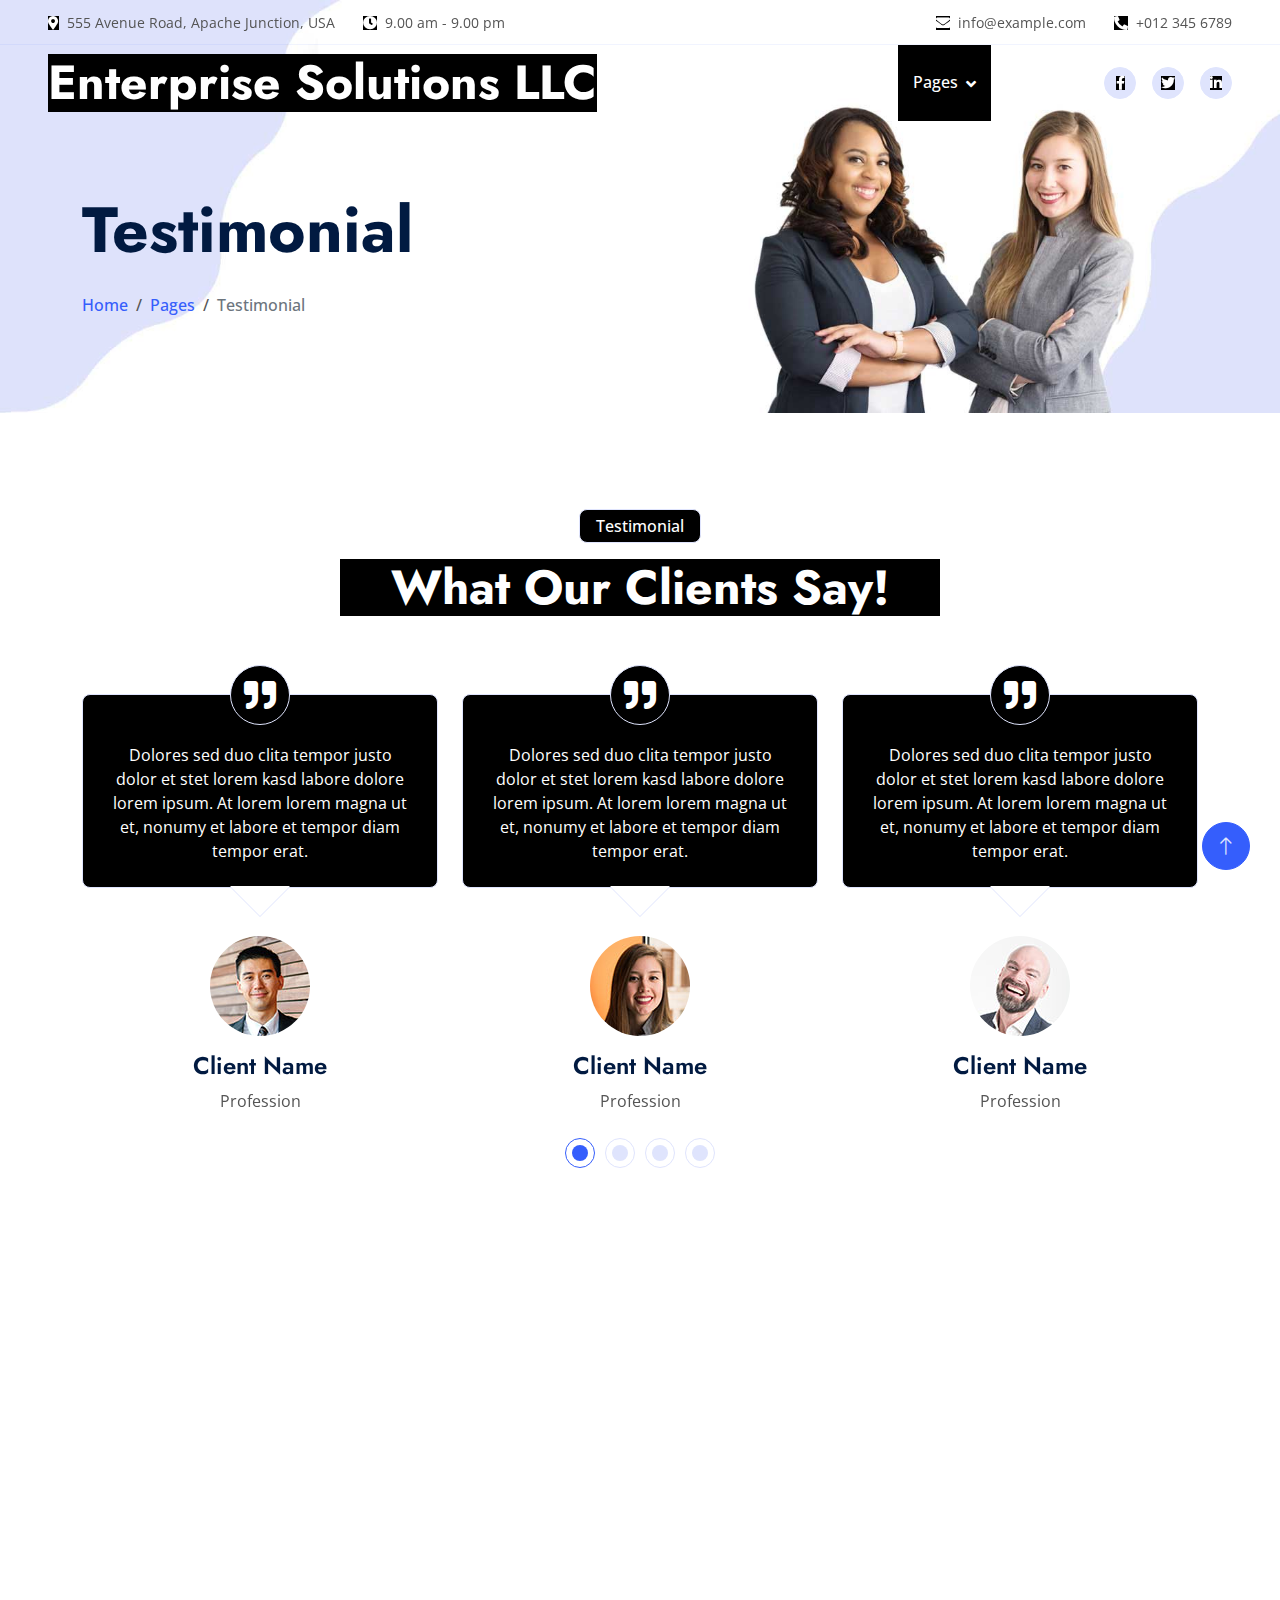
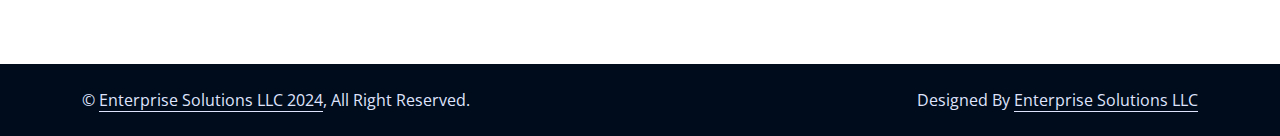
<file: testimonial.html>
<!DOCTYPE html>
<html lang="en">

<head>
    <meta charset="utf-8">
    <title>Enterprise Solutions LLC</title>
    <meta content="width=device-width, initial-scale=1.0" name="viewport">
    <meta content="" name="keywords">
    <meta content="" name="description">

    <!-- Favicon -->
    <link href="img/favicon.ico" rel="icon">

    <!-- Google Web Fonts -->
    <link rel="preconnect" href="https://fonts.googleapis.com">
    <link rel="preconnect" href="https://fonts.gstatic.com" crossorigin>
    <link
        href="https://fonts.googleapis.com/css2?family=Jost:wght@500;600;700&family=Open+Sans:wght@400;500&display=swap"
        rel="stylesheet">

    <!-- Icon Font Stylesheet -->
    <link href="https://cdnjs.cloudflare.com/ajax/libs/font-awesome/5.10.0/css/all.min.css" rel="stylesheet">
    <link href="https://cdn.jsdelivr.net/npm/bootstrap-icons@1.4.1/font/bootstrap-icons.css" rel="stylesheet">

    <!-- Libraries Stylesheet -->
    <link href="lib/animate/animate.min.css" rel="stylesheet">
    <link href="lib/owlcarousel/assets/owl.carousel.min.css" rel="stylesheet">

    <!-- Customized Bootstrap Stylesheet -->
    <link href="css/bootstrap.min.css" rel="stylesheet">

    <!-- Template Stylesheet -->
    <link href="css/style.css" rel="stylesheet">
</head>

<body>
    <!-- Spinner Start -->
    <div id="spinner"
        class="show bg-white position-fixed translate-middle w-100 vh-100 top-50 start-50 d-flex align-items-center justify-content-center">
        <div class="spinner-border text-primary" role="status" style="width: 3rem; height: 3rem;"></div>
    </div>
    <!-- Spinner End -->


    <!-- Navbar Start -->
    <div class="container-fluid fixed-top px-0 wow fadeIn" data-wow-delay="0.1s">
        <div class="top-bar row gx-0 align-items-center d-none d-lg-flex">
            <div class="col-lg-6 px-5 text-start">
                <small><i class="fa fa-map-marker-alt text-primary me-2"></i>555 Avenue Road, Apache Junction, USA</small>
                <small class="ms-4"><i class="fa fa-clock text-primary me-2"></i>9.00 am - 9.00 pm</small>
            </div>
            <div class="col-lg-6 px-5 text-end">
                <small><i class="fa fa-envelope text-primary me-2"></i>info@example.com</small>
                <small class="ms-4"><i class="fa fa-phone-alt text-primary me-2"></i>+012 345 6789</small>
            </div>
        </div>

        <nav class="navbar navbar-expand-lg navbar-light py-lg-0 px-lg-5 wow fadeIn" data-wow-delay="0.1s">
            <a href="index.html" class="navbar-brand ms-4 ms-lg-0">
                <h1 class="display-5 text-primary m-0">Enterprise Solutions LLC </h1>
            </a>
            <!--<button type="button" class="navbar-toggler me-4" data-bs-toggle="collapse"
                data-bs-target="#navbarCollapse">
                <span class="navbar-toggler-icon"></span>
            </button>-->
            <div class="collapse navbar-collapse" id="navbarCollapse">
                <div class="navbar-nav ms-auto p-4 p-lg-0">
                    <a href="index.html" class="nav-item nav-link">Home</a>
                    <a href="about.html" class="nav-item nav-link">About</a>
                    <a href="service.html" class="nav-item nav-link">Services</a>
                    <div class="nav-item dropdown">
                        <a href="#" class="nav-link dropdown-toggle active" data-bs-toggle="dropdown">Pages</a>
                        <div class="dropdown-menu border-light m-0">
                            <a href="project.html" class="dropdown-item">Projects</a>
                            <a href="feature.html" class="dropdown-item">Features</a>
                            <a href="team.html" class="dropdown-item">Team Member</a>
                            <a href="testimonial.html" class="dropdown-item active">Testimonial</a>
                            <a href="404.html" class="dropdown-item">404 Page</a>
                        </div>
                    </div>
                    <a href="contact.html" class="nav-item nav-link">Contact</a>
                </div>
                <div class="d-none d-lg-flex ms-2">
                    <a class="btn btn-light btn-sm-square rounded-circle ms-3" href="">
                        <small class="fab fa-facebook-f text-primary"></small>
                    </a>
                    <a class="btn btn-light btn-sm-square rounded-circle ms-3" href="">
                        <small class="fab fa-twitter text-primary"></small>
                    </a>
                    <a class="btn btn-light btn-sm-square rounded-circle ms-3" href="">
                        <small class="fab fa-linkedin-in text-primary"></small>
                    </a>
                </div>
            </div>
        </nav>
    </div>
    <!-- Navbar End -->


    <!-- Page Header Start -->
    <div class="container-fluid page-header mb-5 wow fadeIn" data-wow-delay="0.1s">
        <div class="container">
            <h1 class="display-3 mb-4 animated slideInDown">Testimonial</h1>
            <nav aria-label="breadcrumb animated slideInDown">
                <ol class="breadcrumb mb-0">
                    <li class="breadcrumb-item"><a href="#">Home</a></li>
                    <li class="breadcrumb-item"><a href="#">Pages</a></li>
                    <li class="breadcrumb-item active" aria-current="page">Testimonial</li>
                </ol>
            </nav>
        </div>
    </div>
    <!-- Page Header End -->


    <!-- Testimonial Start -->
    <div class="container-xxl py-5">
        <div class="container">
            <div class="text-center mx-auto wow fadeInUp" data-wow-delay="0.1s" style="max-width: 600px;">
                <p class="d-inline-block border rounded text-primary fw-semi-bold py-1 px-3">Testimonial</p>
                <h1 class="display-5 mb-5">What Our Clients Say!</h1>
            </div>
            <div class="owl-carousel testimonial-carousel wow fadeInUp" data-wow-delay="0.3s">
                <div class="testimonial-item">
                    <div class="testimonial-text border rounded p-4 pt-5 mb-5">
                        <div class="btn-square bg-white border rounded-circle">
                            <i class="fa fa-quote-right fa-2x text-primary"></i>
                        </div>
                        Dolores sed duo clita tempor justo dolor et stet lorem kasd labore dolore lorem ipsum. At lorem
                        lorem magna ut et, nonumy et labore et tempor diam tempor erat.
                    </div>
                    <img class="rounded-circle mb-3" src="img/testimonial-1.jpg" alt="">
                    <h4>Client Name</h4>
                    <span>Profession</span>
                </div>
                <div class="testimonial-item">
                    <div class="testimonial-text border rounded p-4 pt-5 mb-5">
                        <div class="btn-square bg-white border rounded-circle">
                            <i class="fa fa-quote-right fa-2x text-primary"></i>
                        </div>
                        Dolores sed duo clita tempor justo dolor et stet lorem kasd labore dolore lorem ipsum. At lorem
                        lorem magna ut et, nonumy et labore et tempor diam tempor erat.
                    </div>
                    <img class="rounded-circle mb-3" src="img/testimonial-2.jpg" alt="">
                    <h4>Client Name</h4>
                    <span>Profession</span>
                </div>
                <div class="testimonial-item">
                    <div class="testimonial-text border rounded p-4 pt-5 mb-5">
                        <div class="btn-square bg-white border rounded-circle">
                            <i class="fa fa-quote-right fa-2x text-primary"></i>
                        </div>
                        Dolores sed duo clita tempor justo dolor et stet lorem kasd labore dolore lorem ipsum. At lorem
                        lorem magna ut et, nonumy et labore et tempor diam tempor erat.
                    </div>
                    <img class="rounded-circle mb-3" src="img/testimonial-3.jpg" alt="">
                    <h4>Client Name</h4>
                    <span>Profession</span>
                </div>
                <div class="testimonial-item">
                    <div class="testimonial-text border rounded p-4 pt-5 mb-5">
                        <div class="btn-square bg-white border rounded-circle">
                            <i class="fa fa-quote-right fa-2x text-primary"></i>
                        </div>
                        Dolores sed duo clita tempor justo dolor et stet lorem kasd labore dolore lorem ipsum. At lorem
                        lorem magna ut et, nonumy et labore et tempor diam tempor erat.
                    </div>
                    <img class="rounded-circle mb-3" src="img/testimonial-4.jpg" alt="">
                    <h4>Client Name</h4>
                    <span>Profession</span>
                </div>
            </div>
        </div>
    </div>
    <!-- Testimonial End -->


    <!-- Footer Start -->
    <div class="container-fluid bg-dark text-light footer mt-5 py-5 wow fadeIn" data-wow-delay="0.1s">
        <div class="container py-5">
            <div class="row g-5">
                <div class="col-lg-3 col-md-6">
                    <h4 class="text-white mb-4">Our Office</h4>
                    <p class="mb-2"><i class="fa fa-map-marker-alt me-3"></i>123 Street, New York, USA</p>
                    <p class="mb-2"><i class="fa fa-phone-alt me-3"></i>+012 345 67890</p>
                    <p class="mb-2"><i class="fa fa-envelope me-3"></i>info@example.com</p>
                    <div class="d-flex pt-2">
                        <a class="btn btn-square btn-outline-light rounded-circle me-2" href=""><i
                                class="fab fa-twitter"></i></a>
                        <a class="btn btn-square btn-outline-light rounded-circle me-2" href=""><i
                                class="fab fa-facebook-f"></i></a>
                        <a class="btn btn-square btn-outline-light rounded-circle me-2" href=""><i
                                class="fab fa-youtube"></i></a>
                        <a class="btn btn-square btn-outline-light rounded-circle me-2" href=""><i
                                class="fab fa-linkedin-in"></i></a>
                    </div>
                </div>
                <div class="col-lg-3 col-md-6">
                    <h4 class="text-white mb-4">Services</h4>
                    <a class="btn btn-link" href="">Cybersecurity  Planning</a>
                    <a class="btn btn-link" href="">Cash Investment</a>
                    <a class="btn btn-link" href="">Cybersecurity  Consultancy</a>
                    <a class="btn btn-link" href="">Business Loans</a>
                    <a class="btn btn-link" href="">Business Analysis</a>
                </div>
                <div class="col-lg-3 col-md-6">
                    <h4 class="text-white mb-4">Quick Links</h4>
                    <a class="btn btn-link" href="">About Us</a>
                    <a class="btn btn-link" href="">Contact Us</a>
                    <a class="btn btn-link" href="">Our Services</a>
                    <a class="btn btn-link" href="">Terms & Condition</a>
                    <a class="btn btn-link" href="">Support</a>
                </div>

            </div>
        </div>
    </div>
    <!-- Footer End -->


    <!-- Copyright Start -->
    <div class="container-fluid copyright py-4">
        <div class="container">
            <div class="row">
                <div class="col-md-6 text-center text-md-start mb-3 mb-md-0">
                    &copy; <a class="border-bottom" href="./">Enterprise Solutions LLC 2024</a>, All Right Reserved.
                </div>
                <div class="col-md-6 text-center text-md-end">
                    <!--/*** . ***/-->
                    Designed By <a class="border-bottom" href="https://enterprisesolutions.vip">Enterprise Solutions LLC</a>
                </div>
            </div>
        </div>
    </div>
    <!-- Copyright End -->


    <!-- Back to Top -->
    <a href="#" class="btn btn-lg btn-primary btn-lg-square rounded-circle back-to-top"><i
            class="bi bi-arrow-up"></i></a>


    <!-- JavaScript Libraries -->
    <script src="https://code.jquery.com/jquery-3.4.1.min.js"></script>
    <script src="https://cdn.jsdelivr.net/npm/bootstrap@5.0.0/dist/js/bootstrap.bundle.min.js"></script>
    <script src="lib/wow/wow.min.js"></script>
    <script src="lib/easing/easing.min.js"></script>
    <script src="lib/waypoints/waypoints.min.js"></script>
    <script src="lib/owlcarousel/owl.carousel.min.js"></script>
    <script src="lib/counterup/counterup.min.js"></script>

    <!-- Template Javascript -->
    <script src="js/main.js"></script>
</body>

</html>
</file>
<file: css/style.css>
/********** Template CSS **********/
:root {
    --primary: #355EFC;
    --secondary: #E93C05;
    --tertiary: #555555;
    --light: #DFE4FD;
    --dark: #000;
}

.back-to-top {
    position: fixed;
    display: none;
    right: 30px;
    bottom: 30px;
    z-index: 99;
}

h1,
.h1,
h2,
.h2,
.fw-bold {
    font-weight: 700 !important;
}

h3,
.h3,
h4,
.h4,
.fw-medium {
    font-weight: 600 !important;
}

h5,
.h5,
h6,
.h6,
.fw-semi-bold {
    font-weight: 500 !important;
}


/*** Spinner ***/
#spinner {
    opacity: 0;
    visibility: hidden;
    transition: opacity .5s ease-out, visibility 0s linear .5s;
    z-index: 99999;
}

#spinner.show {
    transition: opacity .5s ease-out, visibility 0s linear 0s;
    visibility: visible;
    opacity: 1;
}


/*** Button ***/
.btn {
    transition: .5s;
    font-weight: 500;
}

.btn-primary,
.btn-outline-primary:hover {
    color: var(--light);
}

.btn-square {
    width: 38px;
    height: 38px;
}

.btn-sm-square {
    width: 32px;
    height: 32px;
}

.btn-lg-square {
    width: 48px;
    height: 48px;
}

.btn-square,
.btn-sm-square,
.btn-lg-square {
    padding: 0;
    display: flex;
    align-items: center;
    justify-content: center;
    font-weight: normal;
}


/*** Navbar ***/

.text-primary
{
    color:#FFF !important;
    background-color: #000;
}

.bg-white
{
    background-color:#000 !important;
}
.fixed-top {
    transition: .5s;
}

.top-bar {
    height: 45px;
    border-bottom: 1px solid rgba(53, 94, 252, .07);
    color:#FFF !important
    background-color:#000 !important;
}
#main-title
{
    color:#FFF !important;
}

#main-title-2
{
    color:#FFF !important;
}


.mb-5
{
    color:#FFF !important;
    background-color: #000;
}


.navbar .dropdown-toggle::after {
    border: none;
    content: "\f107";
    font-family: "Font Awesome 5 Free";
    font-weight: 900;
    vertical-align: middle;
    margin-left: 8px;
}

.navbar .navbar-nav .nav-link {
    padding: 25px 15px;
    color: #FFF !important;
    font-weight: 500;
    outline: none;
}

.navbar .navbar-nav .nav-link:hover,
.navbar .navbar-nav .nav-link.active {
    color: var(--light);
    background-color:#000;

}

.navbar-light .navbar-toggler-icon
{
    background-color: #FFF;
    padding: 19px;
}

@media (max-width: 991.98px) {
    .navbar .navbar-nav {
        margin-top: 10px;
        border-top: 1px solid rgba(0, 0, 0, .07);
        background: #FFFFFF;
    }

    .navbar .navbar-nav .nav-link {
        padding: 10px 0;
    }
}

@media (min-width: 992px) {
    .navbar .nav-item .dropdown-menu {
        display: block;
        visibility: hidden;
        top: 100%;
        transform: rotateX(-75deg);
        transform-origin: 0% 0%;
        transition: .5s;
        opacity: 0;
    }

    .navbar .nav-item:hover .dropdown-menu {
        transform: rotateX(0deg);
        visibility: visible;
        transition: .5s;
        opacity: 1;
    }
}


/*** Header ***/
.carousel-caption {
    top: 0;
    left: 0;
    right: 0;
    bottom: 0;
    display: flex;
    align-items: center;
    justify-content: center;
    text-align: start;
    z-index: 1;
}

.carousel-control-prev,
.carousel-control-next {
    width: 3rem;
}

.carousel-control-prev-icon,
.carousel-control-next-icon {
    width: 3rem;
    height: 3rem;
    background-color: var(--primary);
    border: 10px solid var(--primary);
}

.carousel-control-prev-icon {
    border-radius: 0 3rem 3rem 0;
}

.carousel-control-next-icon {
    border-radius: 3rem 0 0 3rem;
}

@media (max-width: 768px) {
    #header-carousel .carousel-item {
        position: relative;
        min-height: 450px;
    }
    
    #header-carousel .carousel-item img {
        position: absolute;
        width: 100%;
        height: 100%;
        object-fit: cover;
    }
}

.page-header {
    padding-top: 12rem;
    padding-bottom: 6rem;
    background: url(../img/header.jpg) top left no-repeat;
    background-size: cover;
}

.page-header .breadcrumb-item,
.page-header .breadcrumb-item a {
    font-weight: 500;
}

.page-header .breadcrumb-item+.breadcrumb-item::before {
    color: var(--tertiary);
}


/*** Facts ***/
.facts {
    background: linear-gradient(rgba(53, 94, 252, .95), rgba(53, 94, 252, .95)), url(../img/bg.png);
}


/*** Callback ***/
.callback {
    position: relative;
}

.callback::before {
    position: absolute;
    content: "";
    width: 100%;
    height: 50%;
    top: 0;
    left: 0;
    background: linear-gradient(rgba(53, 94, 252, .95), rgba(53, 94, 252, .95)), url(../img/bg.png);
    z-index: -1;
}


/*** Feature ***/
.feature .feature-box,
.feature .feature-box * {
    transition: .5s;
}

.feature .feature-box:hover {
    background: var(--primary);
    border-color: var(--primary) !important;
}

.feature .feature-box:hover * {
    color: #FFFFFF !important;
}


/*** Service ***/
.service .nav .nav-link {
    transition: .5s;
}

.service .nav .nav-link.active {
    border-color: var(--primary) !important;
    background: var(--primary);
}

.service .nav .nav-link.active h5 {
    color: #FFFFFF !important;
}

.service .nav .nav-link.active h5 i {
    color: #FFFFFF !important;
}


/*** Project ***/
.project-item,
.project-item .project-img {
    position: relative;
}

.project-item .project-img a {
    position: absolute;
    width: 100%;
    height: 100%;
    top: 0;
    left: 0;
    background: rgba(255, 255, 255, .5);
    display: flex;
    align-items: center;
    justify-content: center;
    border-radius: 8px;
    opacity: 0;
    transition: .5s;
}

.project-item:hover .project-img a {
    opacity: 1;
}

.project-item .project-title {
    position: absolute;
    top: 3rem;
    right: 0;
    bottom: 0;
    left: 3rem;
    border: 1px solid var(--light);
    border-radius: 8px;
    display: flex;
    align-items: flex-end;
    padding: 18px;
    z-index: -1;
    transition: .5s;
}

.project-item:hover .project-title {
    background: var(--primary);
    border-color: var(--primary);
}

.project-item .project-title h4 {
    transition: .5s;
}

.project-item:hover .project-title h4 {
    color: #FFFFFF;
}

.project-carousel .owl-nav {
    margin-top: 25px;
    display: flex;
    justify-content: center;
}

.project-carousel .owl-nav .owl-prev,
.project-carousel .owl-nav .owl-next {
    margin: 0 12px;
    width: 45px;
    height: 45px;
    display: flex;
    align-items: center;
    justify-content: center;
    color: var(--primary);
    background: var(--light);
    border-radius: 45px;
    font-size: 22px;
    transition: .5s;
}

.project-carousel .owl-nav .owl-prev:hover,
.project-carousel .owl-nav .owl-next:hover {
    background: var(--primary);
    color: var(--light);
}


/*** Team ***/
.team-item {
    position: relative;
    padding: 4rem 0;
}

.team-item img {
    position: relative;
    z-index: 2;
}

.team-item .team-text {
    position: absolute;
    top: 0;
    right: 3rem;
    bottom: 0;
    left: 3rem;
    padding: 15px;
    border: 1px solid var(--light);
    border-radius: 8px;
    display: flex;
    flex-direction: column;
    align-items: center;
    justify-content: space-between;
    transition: .5s;
    z-index: 1;
}

.team-item:hover .team-text {
    background: var(--primary);
    border-color: var(--primary);
}

.team-item .team-text h4 {
    transition: .5s;
}

.team-item:hover .team-text h4 {
    color: #FFFFFF;
}

.team-item .team-social .btn {
    background: var(--light);
    color: var(--primary);
}

.team-item:hover .team-social .btn {
    background: #FFFFFF;
}

.team-item .team-social .btn:hover {
    background: var(--primary);
    color: var(--light);
}


/*** Testimonial ***/
.testimonial-item {
    position: relative;
    text-align: center;
    padding-top: 30px;
}

.testimonial-item .testimonial-text {
    position: relative;
    text-align: center;
}

.testimonial-item .testimonial-text .btn-square {
    position: absolute;
    width: 60px;
    height: 60px;
    top: -30px;
    left: 50%;
    transform: translateX(-50%);
}

.testimonial-item .testimonial-text::before {
    position: absolute;
    content: "";
    bottom: -60px;
    left: 50%;
    transform: translateX(-50%);
    border: 30px solid;
    border-color: var(--light) transparent transparent transparent;
}

.testimonial-item .testimonial-text::after {
    position: absolute;
    content: "";
    bottom: -59px;
    left: 50%;
    transform: translateX(-50%);
    border: 30px solid;
    border-color: #FFFFFF transparent transparent transparent;
}

.testimonial-carousel .owl-item img {
    margin: 0 auto;
    width: 100px;
    height: 100px;
}

.testimonial-carousel .owl-dots {
    margin-top: 25px;
    display: flex;
    align-items: flex-end;
    justify-content: center;
}

.testimonial-carousel .owl-dot {
    position: relative;
    display: inline-block;
    margin: 0 5px;
    width: 30px;
    height: 30px;
    border: 1px solid var(--light);
    border-radius: 30px;
    transition: .5s;
}

.testimonial-carousel .owl-dot::after {
    position: absolute;
    content: "";
    width: 16px;
    height: 16px;
    top: 6px;
    left: 6px;
    border-radius: 16px;
    background: var(--light);
    transition: .5s;
}

.testimonial-carousel .owl-dot.active {
    border-color: var(--primary);
}

.testimonial-carousel .owl-dot.active::after {
    background: var(--primary);
}


/*** Footer ***/
.footer .btn.btn-link {
    display: block;
    margin-bottom: 5px;
    padding: 0;
    text-align: left;
    color: var(--light);
    font-weight: normal;
    text-transform: capitalize;
    transition: .3s;
}

.footer .btn.btn-link::before {
    position: relative;
    content: "\f105";
    font-family: "Font Awesome 5 Free";
    font-weight: 900;
    margin-right: 10px;
}

.footer .btn.btn-link:hover {
    color: var(--primary);
    letter-spacing: 1px;
    box-shadow: none;
}

.copyright {
    color: var(--light);
    background: #000B1C;
}

.copyright a {
    color: var(--light);
}

.copyright a:hover {
    color: var(--primary);
}
</file>
